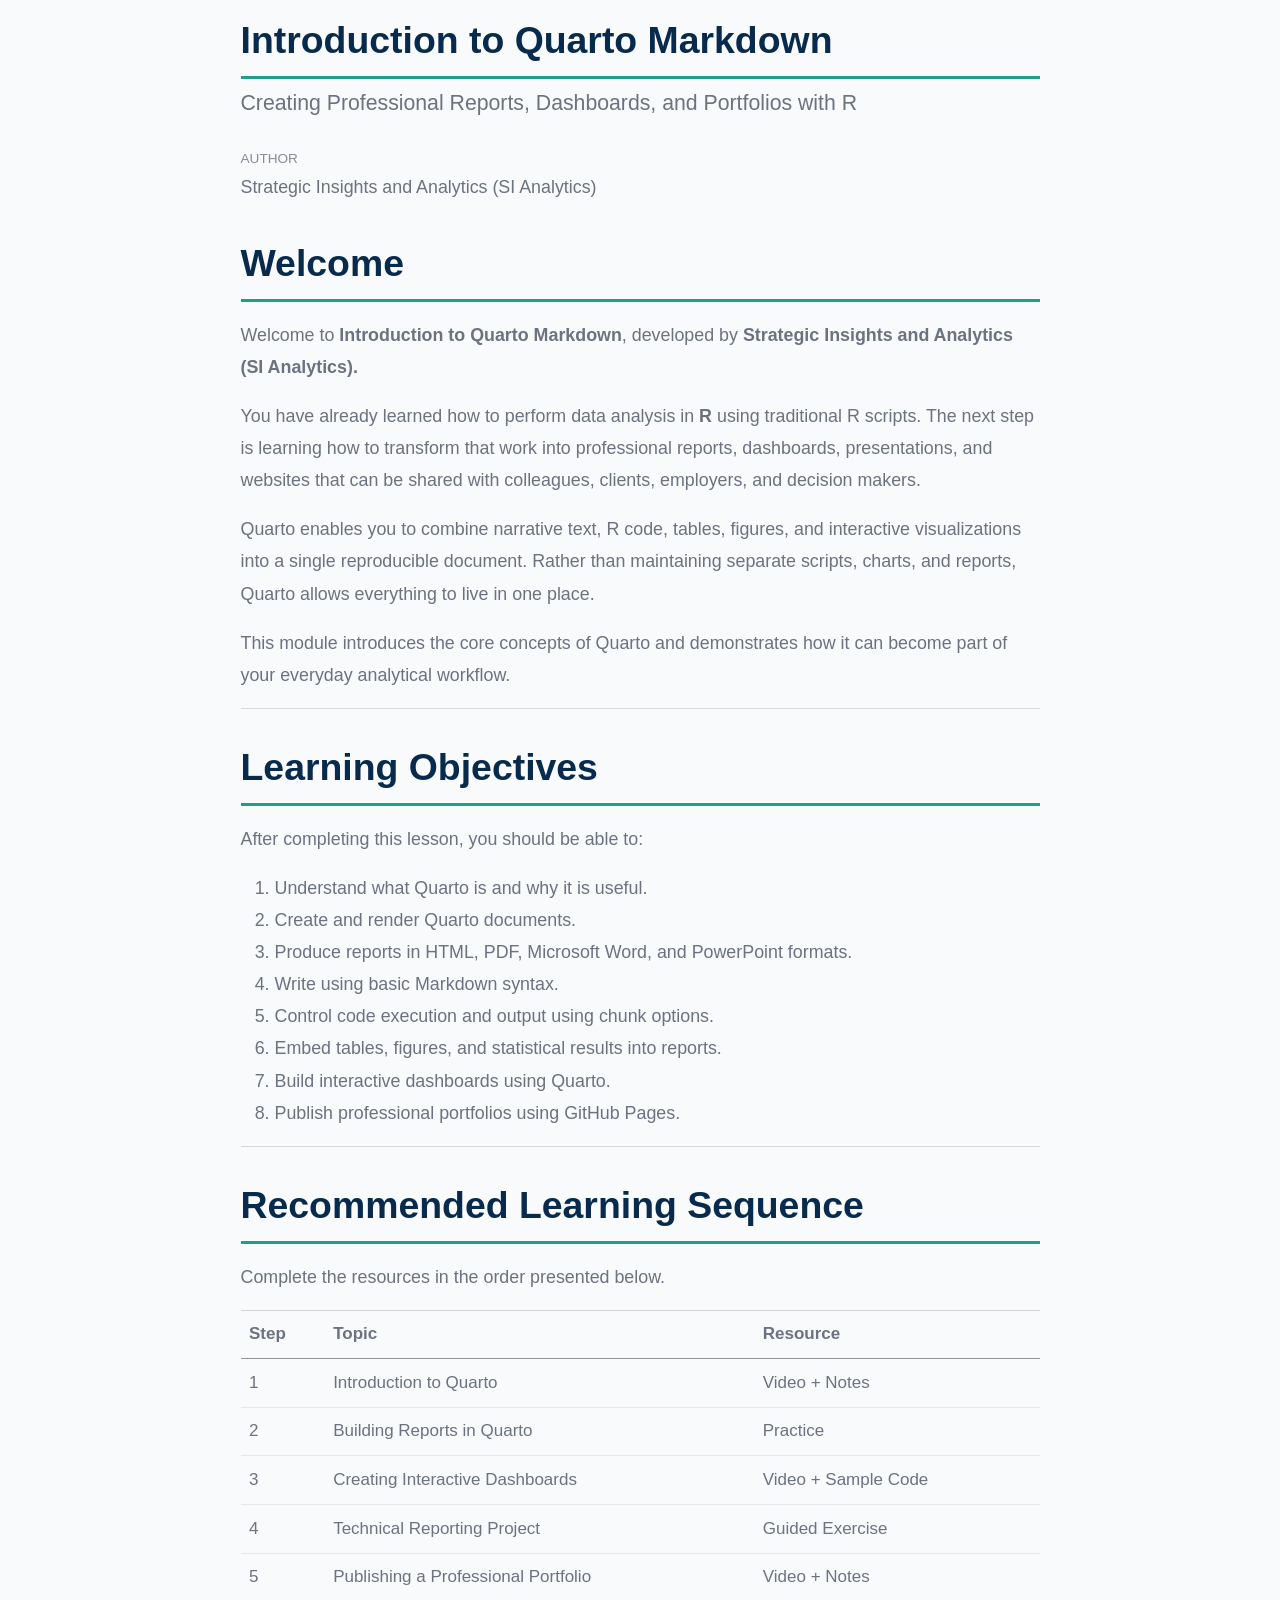
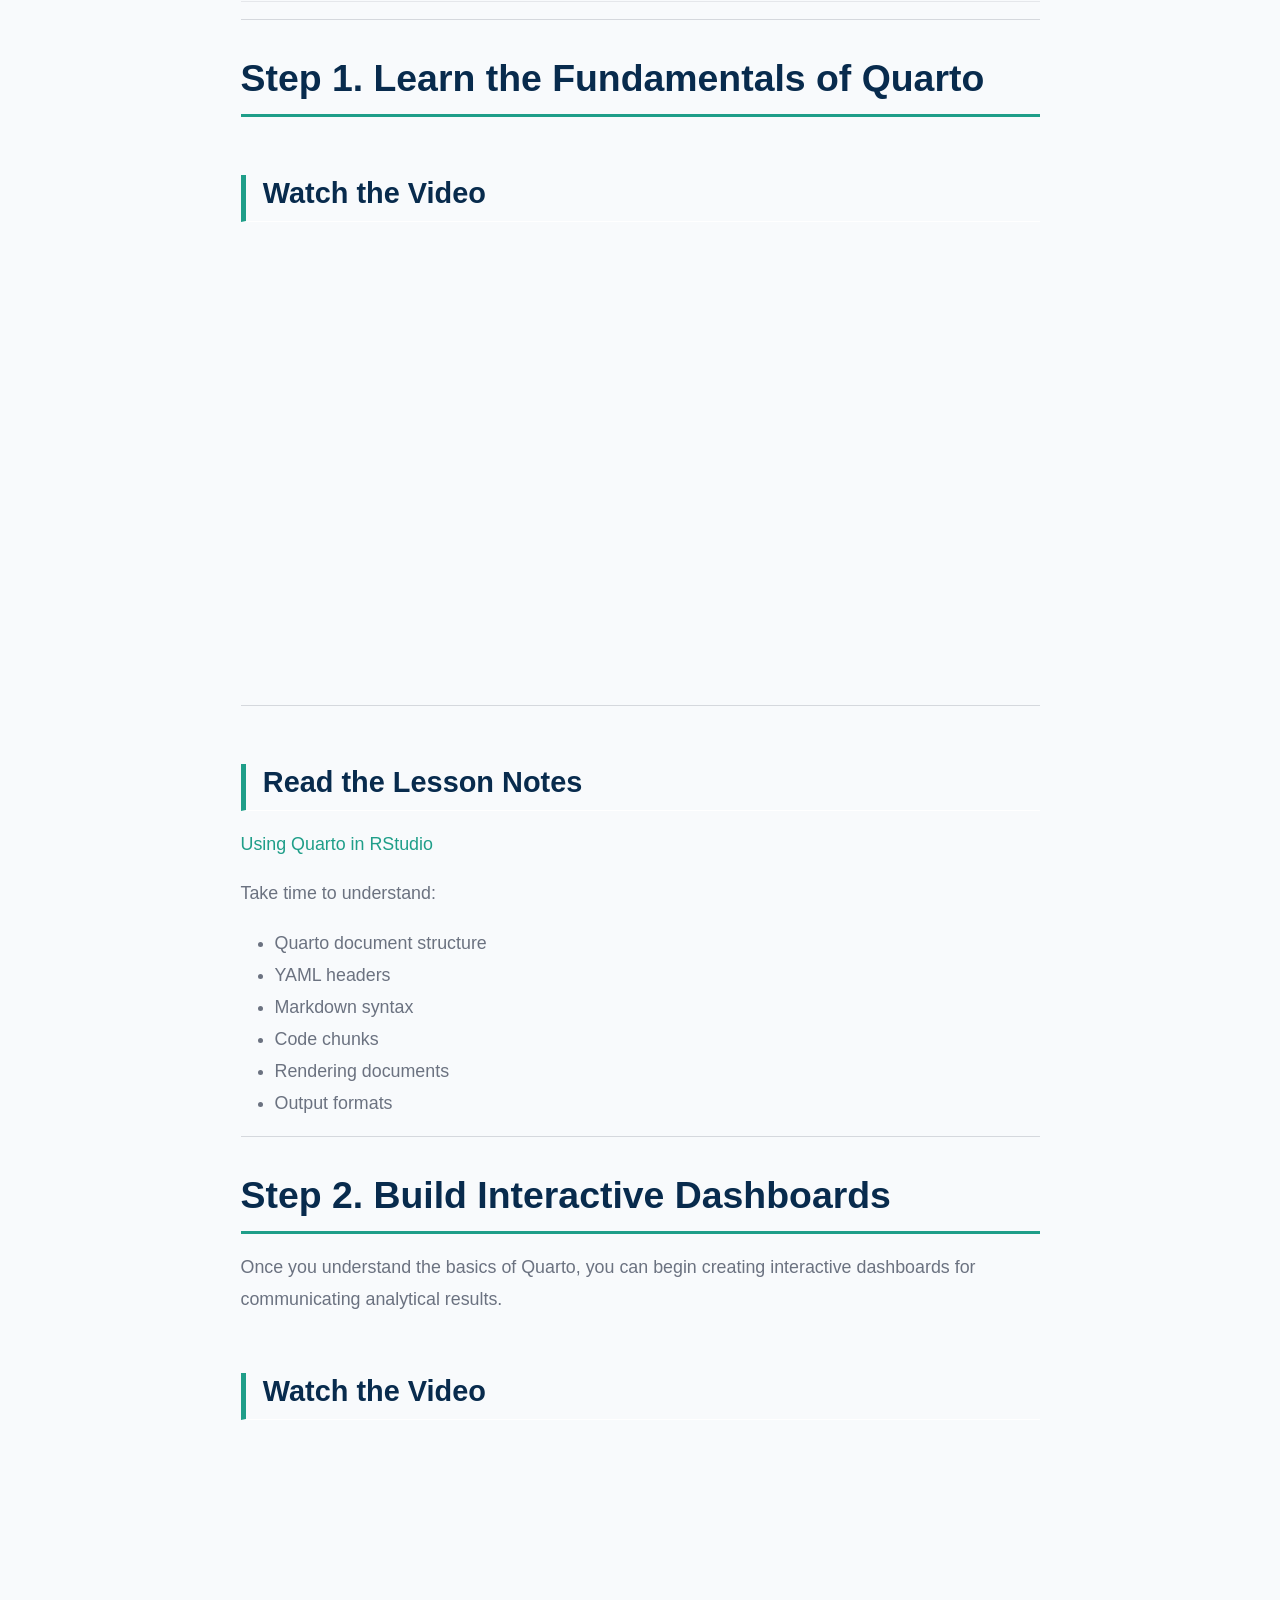
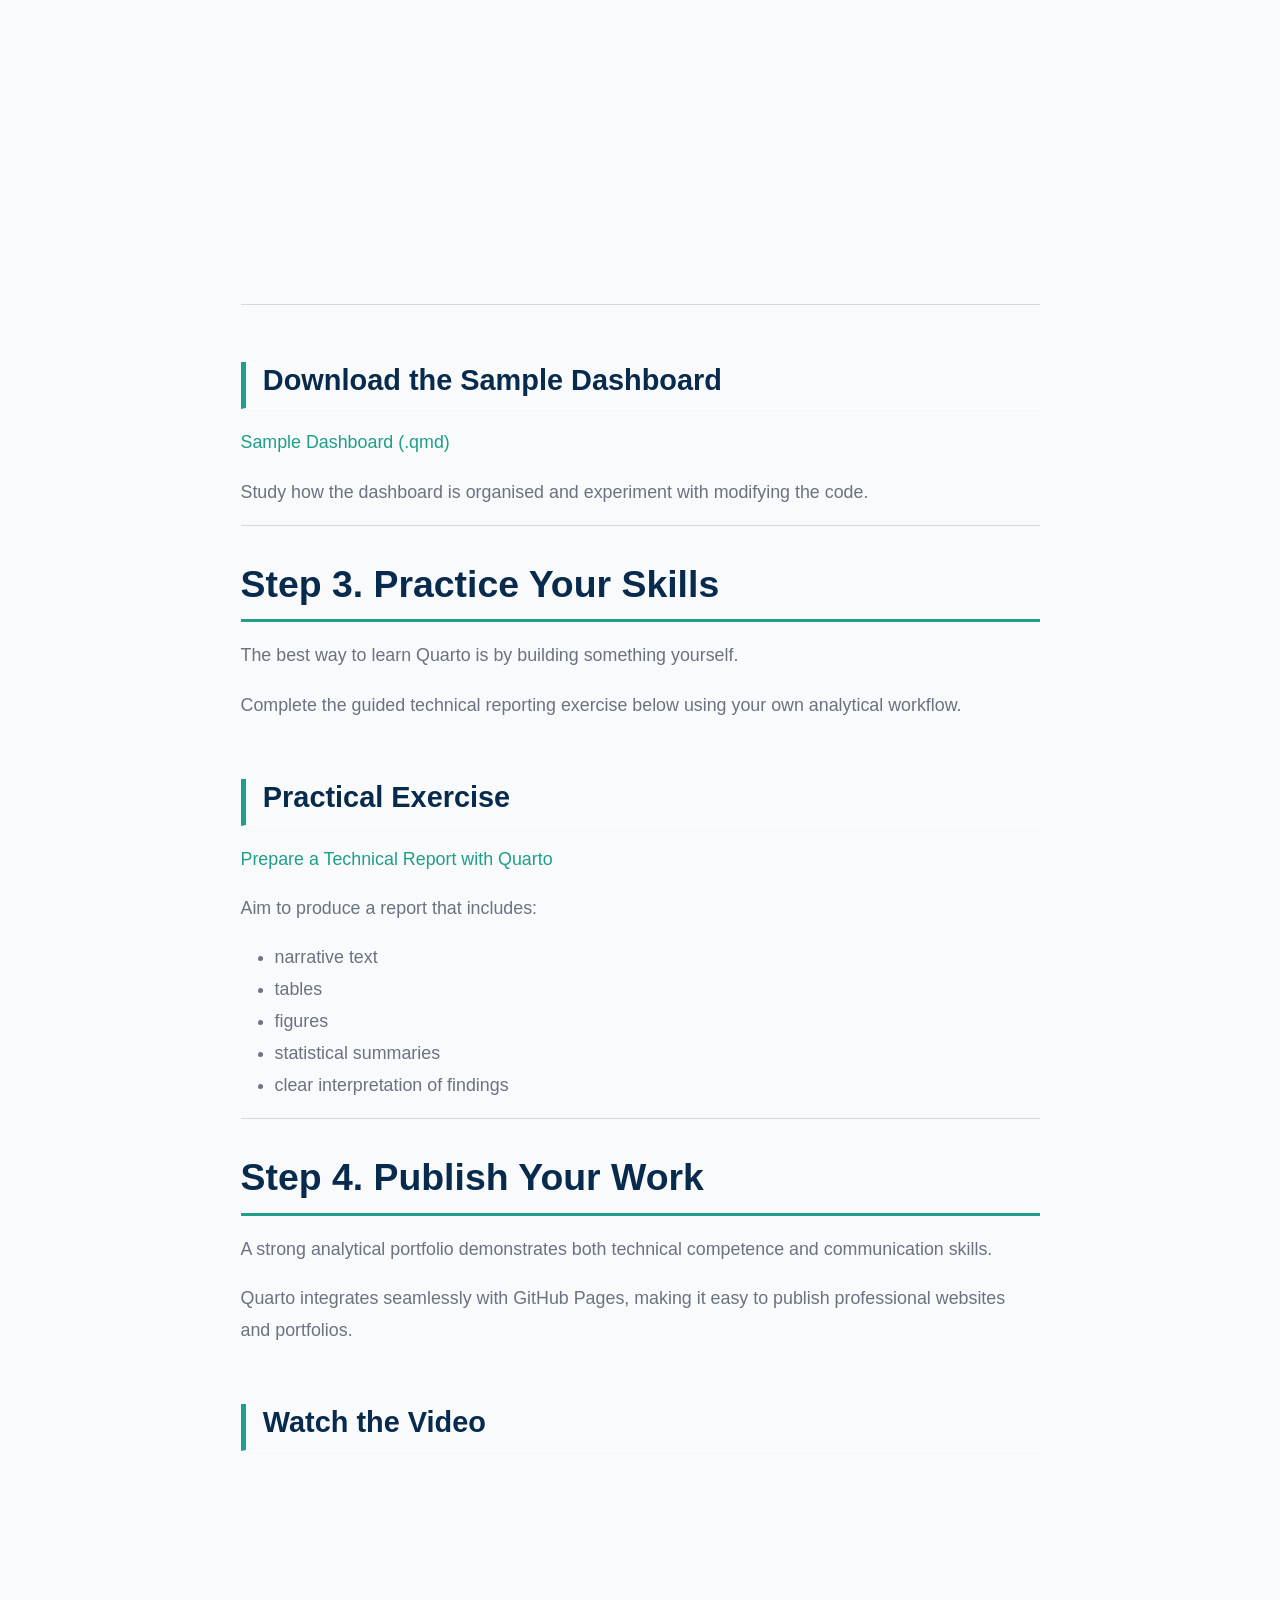
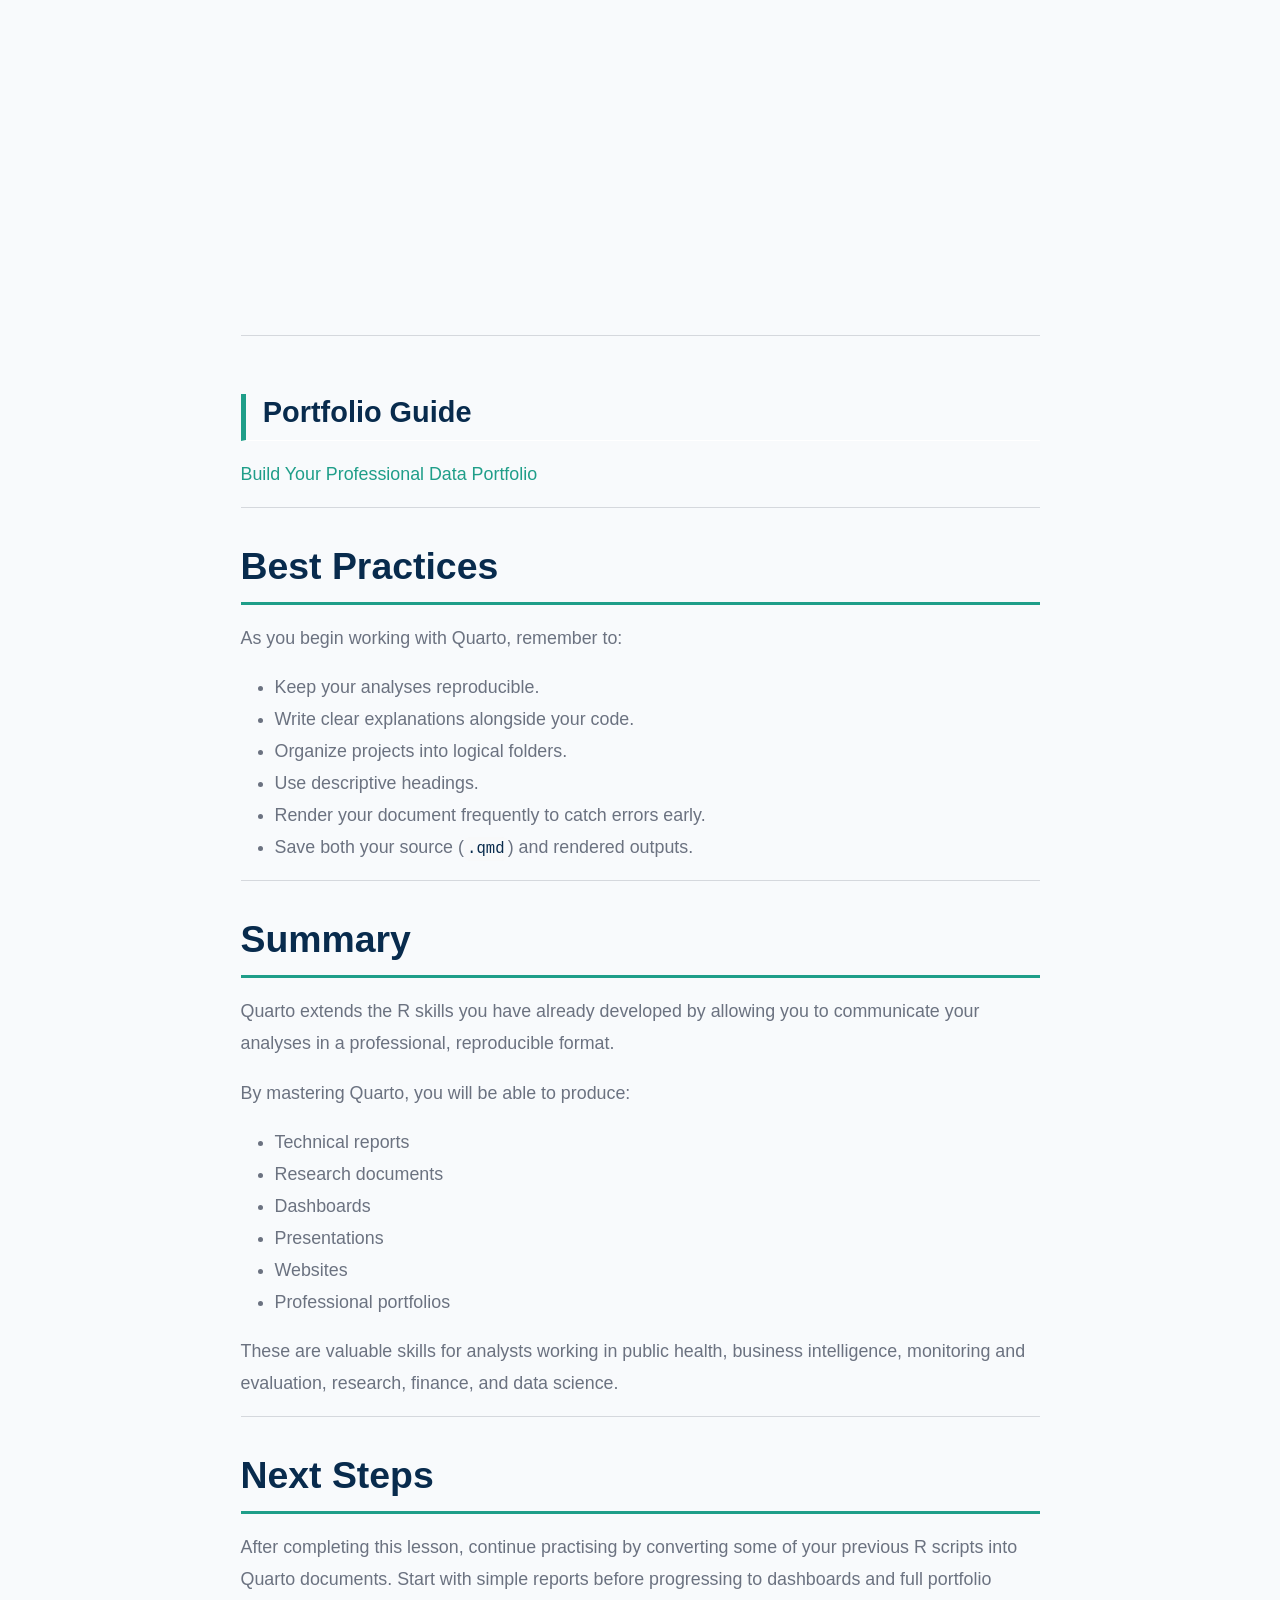
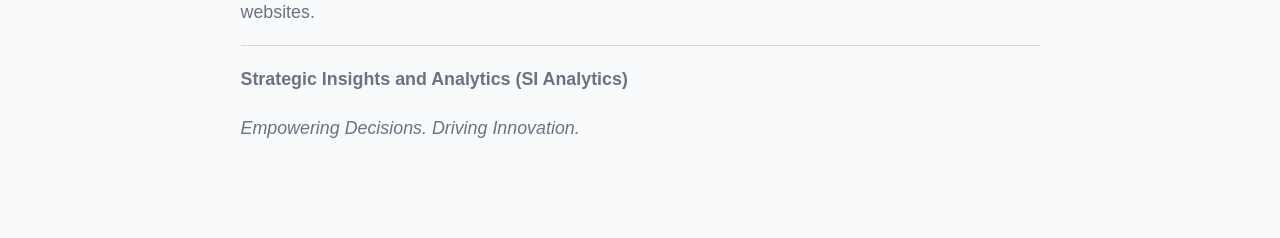
<file: introduction_quarto.html>
<!DOCTYPE html>
<html xmlns="http://www.w3.org/1999/xhtml" lang="en" xml:lang="en"><head>

<meta charset="utf-8">
<meta name="generator" content="quarto-1.6.40">

<meta name="viewport" content="width=device-width, initial-scale=1.0, user-scalable=yes">

<meta name="author" content="Strategic Insights and Analytics (SI Analytics)">

<title>Introduction to Quarto Markdown</title>
<style>
code{white-space: pre-wrap;}
span.smallcaps{font-variant: small-caps;}
div.columns{display: flex; gap: min(4vw, 1.5em);}
div.column{flex: auto; overflow-x: auto;}
div.hanging-indent{margin-left: 1.5em; text-indent: -1.5em;}
ul.task-list{list-style: none;}
ul.task-list li input[type="checkbox"] {
  width: 0.8em;
  margin: 0 0.8em 0.2em -1em; /* quarto-specific, see https://github.com/quarto-dev/quarto-cli/issues/4556 */ 
  vertical-align: middle;
}
</style>


<script src="introduction_quarto_files/libs/clipboard/clipboard.min.js"></script>
<script src="introduction_quarto_files/libs/quarto-html/quarto.js"></script>
<script src="introduction_quarto_files/libs/quarto-html/popper.min.js"></script>
<script src="introduction_quarto_files/libs/quarto-html/tippy.umd.min.js"></script>
<script src="introduction_quarto_files/libs/quarto-html/anchor.min.js"></script>
<link href="introduction_quarto_files/libs/quarto-html/tippy.css" rel="stylesheet">
<link href="introduction_quarto_files/libs/quarto-html/quarto-syntax-highlighting-549806ee2085284f45b00abea8c6df48.css" rel="stylesheet" id="quarto-text-highlighting-styles">
<script src="introduction_quarto_files/libs/bootstrap/bootstrap.min.js"></script>
<link href="introduction_quarto_files/libs/bootstrap/bootstrap-icons.css" rel="stylesheet">
<link href="introduction_quarto_files/libs/bootstrap/bootstrap-8a79a254b8e706d3c925cde0a310d4f0.min.css" rel="stylesheet" append-hash="true" id="quarto-bootstrap" data-mode="light">


<link rel="stylesheet" href="si-analytics.css">
</head>

<body class="fullcontent">

<div id="quarto-content" class="page-columns page-rows-contents page-layout-article">

<main class="content" id="quarto-document-content">

<header id="title-block-header" class="quarto-title-block default">
<div class="quarto-title">
<h1 class="title">Introduction to Quarto Markdown</h1>
<p class="subtitle lead">Creating Professional Reports, Dashboards, and Portfolios with R</p>
</div>



<div class="quarto-title-meta">

    <div>
    <div class="quarto-title-meta-heading">Author</div>
    <div class="quarto-title-meta-contents">
             <p>Strategic Insights and Analytics (SI Analytics) </p>
          </div>
  </div>
    
  
    
  </div>
  


</header>


<section id="welcome" class="level1">
<h1>Welcome</h1>
<p>Welcome to <strong>Introduction to Quarto Markdown</strong>, developed by <strong>Strategic Insights and Analytics (SI Analytics).</strong></p>
<p>You have already learned how to perform data analysis in <strong>R</strong> using traditional R scripts. The next step is learning how to transform that work into professional reports, dashboards, presentations, and websites that can be shared with colleagues, clients, employers, and decision makers.</p>
<p>Quarto enables you to combine narrative text, R code, tables, figures, and interactive visualizations into a single reproducible document. Rather than maintaining separate scripts, charts, and reports, Quarto allows everything to live in one place.</p>
<p>This module introduces the core concepts of Quarto and demonstrates how it can become part of your everyday analytical workflow.</p>
<hr>
</section>
<section id="learning-objectives" class="level1">
<h1>Learning Objectives</h1>
<p>After completing this lesson, you should be able to:</p>
<ol type="1">
<li>Understand what Quarto is and why it is useful.</li>
<li>Create and render Quarto documents.</li>
<li>Produce reports in HTML, PDF, Microsoft Word, and PowerPoint formats.</li>
<li>Write using basic Markdown syntax.</li>
<li>Control code execution and output using chunk options.</li>
<li>Embed tables, figures, and statistical results into reports.</li>
<li>Build interactive dashboards using Quarto.</li>
<li>Publish professional portfolios using GitHub Pages.</li>
</ol>
<hr>
</section>
<section id="recommended-learning-sequence" class="level1">
<h1>Recommended Learning Sequence</h1>
<p>Complete the resources in the order presented below.</p>
<table class="caption-top table">
<thead>
<tr class="header">
<th style="text-align: left;">Step</th>
<th style="text-align: left;">Topic</th>
<th style="text-align: left;">Resource</th>
</tr>
</thead>
<tbody>
<tr class="odd">
<td style="text-align: left;">1</td>
<td style="text-align: left;">Introduction to Quarto</td>
<td style="text-align: left;">Video + Notes</td>
</tr>
<tr class="even">
<td style="text-align: left;">2</td>
<td style="text-align: left;">Building Reports in Quarto</td>
<td style="text-align: left;">Practice</td>
</tr>
<tr class="odd">
<td style="text-align: left;">3</td>
<td style="text-align: left;">Creating Interactive Dashboards</td>
<td style="text-align: left;">Video + Sample Code</td>
</tr>
<tr class="even">
<td style="text-align: left;">4</td>
<td style="text-align: left;">Technical Reporting Project</td>
<td style="text-align: left;">Guided Exercise</td>
</tr>
<tr class="odd">
<td style="text-align: left;">5</td>
<td style="text-align: left;">Publishing a Professional Portfolio</td>
<td style="text-align: left;">Video + Notes</td>
</tr>
</tbody>
</table>
<hr>
</section>
<section id="step-1.-learn-the-fundamentals-of-quarto" class="level1">
<h1>Step 1. Learn the Fundamentals of Quarto</h1>
<section id="watch-the-video" class="level2">
<h2 class="anchored" data-anchor-id="watch-the-video">Watch the Video</h2>
<div class="quarto-video ratio ratio-16x9"><iframe data-external="1" src="https://www.youtube.com/embed/etLg26e_DHA" title="" frameborder="0" allow="accelerometer; autoplay; clipboard-write; encrypted-media; gyroscope; picture-in-picture" allowfullscreen=""></iframe></div>
<hr>
</section>
<section id="read-the-lesson-notes" class="level2">
<h2 class="anchored" data-anchor-id="read-the-lesson-notes">Read the Lesson Notes</h2>
<p><a href="https://sianalyticslab.github.io/joins/FDAR_EN_Using_Quarto_in_RStudio">Using Quarto in RStudio</a></p>
<p>Take time to understand:</p>
<ul>
<li>Quarto document structure</li>
<li>YAML headers</li>
<li>Markdown syntax</li>
<li>Code chunks</li>
<li>Rendering documents</li>
<li>Output formats</li>
</ul>
<hr>
</section>
</section>
<section id="step-2.-build-interactive-dashboards" class="level1">
<h1>Step 2. Build Interactive Dashboards</h1>
<p>Once you understand the basics of Quarto, you can begin creating interactive dashboards for communicating analytical results.</p>
<section id="watch-the-video-1" class="level2">
<h2 class="anchored" data-anchor-id="watch-the-video-1">Watch the Video</h2>
<div class="quarto-video ratio ratio-16x9"><iframe data-external="1" src="https://www.youtube.com/embed/XS7o1S5ZP7o" title="" frameborder="0" allow="accelerometer; autoplay; clipboard-write; encrypted-media; gyroscope; picture-in-picture" allowfullscreen=""></iframe></div>
<hr>
</section>
<section id="download-the-sample-dashboard" class="level2">
<h2 class="anchored" data-anchor-id="download-the-sample-dashboard">Download the Sample Dashboard</h2>
<p><a href="https://raw.githubusercontent.com/SIAnalyticsLab/dash_life/refs/heads/main/gapminder_r_dashboard.qmd">Sample Dashboard (.qmd)</a></p>
<p>Study how the dashboard is organised and experiment with modifying the code.</p>
<hr>
</section>
</section>
<section id="step-3.-practice-your-skills" class="level1">
<h1>Step 3. Practice Your Skills</h1>
<p>The best way to learn Quarto is by building something yourself.</p>
<p>Complete the guided technical reporting exercise below using your own analytical workflow.</p>
<section id="practical-exercise" class="level2">
<h2 class="anchored" data-anchor-id="practical-exercise">Practical Exercise</h2>
<p><a href="https://sianalyticslab.github.io/rdav_final_project/r_quarto_statistics_dashboard_final_project">Prepare a Technical Report with Quarto</a></p>
<p>Aim to produce a report that includes:</p>
<ul>
<li>narrative text</li>
<li>tables</li>
<li>figures</li>
<li>statistical summaries</li>
<li>clear interpretation of findings</li>
</ul>
<hr>
</section>
</section>
<section id="step-4.-publish-your-work" class="level1">
<h1>Step 4. Publish Your Work</h1>
<p>A strong analytical portfolio demonstrates both technical competence and communication skills.</p>
<p>Quarto integrates seamlessly with GitHub Pages, making it easy to publish professional websites and portfolios.</p>
<section id="watch-the-video-2" class="level2">
<h2 class="anchored" data-anchor-id="watch-the-video-2">Watch the Video</h2>
<div class="quarto-video ratio ratio-16x9"><iframe data-external="1" src="https://www.youtube.com/embed/lZwGDX9JFQk" title="" frameborder="0" allow="accelerometer; autoplay; clipboard-write; encrypted-media; gyroscope; picture-in-picture" allowfullscreen=""></iframe></div>
<hr>
</section>
<section id="portfolio-guide" class="level2">
<h2 class="anchored" data-anchor-id="portfolio-guide">Portfolio Guide</h2>
<p><a href="https://sianalyticslab.github.io/30daychallengeguide/">Build Your Professional Data Portfolio</a></p>
<hr>
</section>
</section>
<section id="best-practices" class="level1">
<h1>Best Practices</h1>
<p>As you begin working with Quarto, remember to:</p>
<ul>
<li>Keep your analyses reproducible.</li>
<li>Write clear explanations alongside your code.</li>
<li>Organize projects into logical folders.</li>
<li>Use descriptive headings.</li>
<li>Render your document frequently to catch errors early.</li>
<li>Save both your source (<code>.qmd</code>) and rendered outputs.</li>
</ul>
<hr>
</section>
<section id="summary" class="level1">
<h1>Summary</h1>
<p>Quarto extends the R skills you have already developed by allowing you to communicate your analyses in a professional, reproducible format.</p>
<p>By mastering Quarto, you will be able to produce:</p>
<ul>
<li>Technical reports</li>
<li>Research documents</li>
<li>Dashboards</li>
<li>Presentations</li>
<li>Websites</li>
<li>Professional portfolios</li>
</ul>
<p>These are valuable skills for analysts working in public health, business intelligence, monitoring and evaluation, research, finance, and data science.</p>
<hr>
</section>
<section id="next-steps" class="level1">
<h1>Next Steps</h1>
<p>After completing this lesson, continue practising by converting some of your previous R scripts into Quarto documents. Start with simple reports before progressing to dashboards and full portfolio websites.</p>
<hr>
<p><strong>Strategic Insights and Analytics (SI Analytics)</strong></p>
<p><em>Empowering Decisions. Driving Innovation.</em></p>
</section>

</main>
<!-- /main column -->
<script id="quarto-html-after-body" type="application/javascript">
window.document.addEventListener("DOMContentLoaded", function (event) {
  const toggleBodyColorMode = (bsSheetEl) => {
    const mode = bsSheetEl.getAttribute("data-mode");
    const bodyEl = window.document.querySelector("body");
    if (mode === "dark") {
      bodyEl.classList.add("quarto-dark");
      bodyEl.classList.remove("quarto-light");
    } else {
      bodyEl.classList.add("quarto-light");
      bodyEl.classList.remove("quarto-dark");
    }
  }
  const toggleBodyColorPrimary = () => {
    const bsSheetEl = window.document.querySelector("link#quarto-bootstrap");
    if (bsSheetEl) {
      toggleBodyColorMode(bsSheetEl);
    }
  }
  toggleBodyColorPrimary();  
  const icon = "";
  const anchorJS = new window.AnchorJS();
  anchorJS.options = {
    placement: 'right',
    icon: icon
  };
  anchorJS.add('.anchored');
  const isCodeAnnotation = (el) => {
    for (const clz of el.classList) {
      if (clz.startsWith('code-annotation-')) {                     
        return true;
      }
    }
    return false;
  }
  const onCopySuccess = function(e) {
    // button target
    const button = e.trigger;
    // don't keep focus
    button.blur();
    // flash "checked"
    button.classList.add('code-copy-button-checked');
    var currentTitle = button.getAttribute("title");
    button.setAttribute("title", "Copied!");
    let tooltip;
    if (window.bootstrap) {
      button.setAttribute("data-bs-toggle", "tooltip");
      button.setAttribute("data-bs-placement", "left");
      button.setAttribute("data-bs-title", "Copied!");
      tooltip = new bootstrap.Tooltip(button, 
        { trigger: "manual", 
          customClass: "code-copy-button-tooltip",
          offset: [0, -8]});
      tooltip.show();    
    }
    setTimeout(function() {
      if (tooltip) {
        tooltip.hide();
        button.removeAttribute("data-bs-title");
        button.removeAttribute("data-bs-toggle");
        button.removeAttribute("data-bs-placement");
      }
      button.setAttribute("title", currentTitle);
      button.classList.remove('code-copy-button-checked');
    }, 1000);
    // clear code selection
    e.clearSelection();
  }
  const getTextToCopy = function(trigger) {
      const codeEl = trigger.previousElementSibling.cloneNode(true);
      for (const childEl of codeEl.children) {
        if (isCodeAnnotation(childEl)) {
          childEl.remove();
        }
      }
      return codeEl.innerText;
  }
  const clipboard = new window.ClipboardJS('.code-copy-button:not([data-in-quarto-modal])', {
    text: getTextToCopy
  });
  clipboard.on('success', onCopySuccess);
  if (window.document.getElementById('quarto-embedded-source-code-modal')) {
    const clipboardModal = new window.ClipboardJS('.code-copy-button[data-in-quarto-modal]', {
      text: getTextToCopy,
      container: window.document.getElementById('quarto-embedded-source-code-modal')
    });
    clipboardModal.on('success', onCopySuccess);
  }
    var localhostRegex = new RegExp(/^(?:http|https):\/\/localhost\:?[0-9]*\//);
    var mailtoRegex = new RegExp(/^mailto:/);
      var filterRegex = new RegExp('/' + window.location.host + '/');
    var isInternal = (href) => {
        return filterRegex.test(href) || localhostRegex.test(href) || mailtoRegex.test(href);
    }
    // Inspect non-navigation links and adorn them if external
 	var links = window.document.querySelectorAll('a[href]:not(.nav-link):not(.navbar-brand):not(.toc-action):not(.sidebar-link):not(.sidebar-item-toggle):not(.pagination-link):not(.no-external):not([aria-hidden]):not(.dropdown-item):not(.quarto-navigation-tool):not(.about-link)');
    for (var i=0; i<links.length; i++) {
      const link = links[i];
      if (!isInternal(link.href)) {
        // undo the damage that might have been done by quarto-nav.js in the case of
        // links that we want to consider external
        if (link.dataset.originalHref !== undefined) {
          link.href = link.dataset.originalHref;
        }
      }
    }
  function tippyHover(el, contentFn, onTriggerFn, onUntriggerFn) {
    const config = {
      allowHTML: true,
      maxWidth: 500,
      delay: 100,
      arrow: false,
      appendTo: function(el) {
          return el.parentElement;
      },
      interactive: true,
      interactiveBorder: 10,
      theme: 'quarto',
      placement: 'bottom-start',
    };
    if (contentFn) {
      config.content = contentFn;
    }
    if (onTriggerFn) {
      config.onTrigger = onTriggerFn;
    }
    if (onUntriggerFn) {
      config.onUntrigger = onUntriggerFn;
    }
    window.tippy(el, config); 
  }
  const noterefs = window.document.querySelectorAll('a[role="doc-noteref"]');
  for (var i=0; i<noterefs.length; i++) {
    const ref = noterefs[i];
    tippyHover(ref, function() {
      // use id or data attribute instead here
      let href = ref.getAttribute('data-footnote-href') || ref.getAttribute('href');
      try { href = new URL(href).hash; } catch {}
      const id = href.replace(/^#\/?/, "");
      const note = window.document.getElementById(id);
      if (note) {
        return note.innerHTML;
      } else {
        return "";
      }
    });
  }
  const xrefs = window.document.querySelectorAll('a.quarto-xref');
  const processXRef = (id, note) => {
    // Strip column container classes
    const stripColumnClz = (el) => {
      el.classList.remove("page-full", "page-columns");
      if (el.children) {
        for (const child of el.children) {
          stripColumnClz(child);
        }
      }
    }
    stripColumnClz(note)
    if (id === null || id.startsWith('sec-')) {
      // Special case sections, only their first couple elements
      const container = document.createElement("div");
      if (note.children && note.children.length > 2) {
        container.appendChild(note.children[0].cloneNode(true));
        for (let i = 1; i < note.children.length; i++) {
          const child = note.children[i];
          if (child.tagName === "P" && child.innerText === "") {
            continue;
          } else {
            container.appendChild(child.cloneNode(true));
            break;
          }
        }
        if (window.Quarto?.typesetMath) {
          window.Quarto.typesetMath(container);
        }
        return container.innerHTML
      } else {
        if (window.Quarto?.typesetMath) {
          window.Quarto.typesetMath(note);
        }
        return note.innerHTML;
      }
    } else {
      // Remove any anchor links if they are present
      const anchorLink = note.querySelector('a.anchorjs-link');
      if (anchorLink) {
        anchorLink.remove();
      }
      if (window.Quarto?.typesetMath) {
        window.Quarto.typesetMath(note);
      }
      if (note.classList.contains("callout")) {
        return note.outerHTML;
      } else {
        return note.innerHTML;
      }
    }
  }
  for (var i=0; i<xrefs.length; i++) {
    const xref = xrefs[i];
    tippyHover(xref, undefined, function(instance) {
      instance.disable();
      let url = xref.getAttribute('href');
      let hash = undefined; 
      if (url.startsWith('#')) {
        hash = url;
      } else {
        try { hash = new URL(url).hash; } catch {}
      }
      if (hash) {
        const id = hash.replace(/^#\/?/, "");
        const note = window.document.getElementById(id);
        if (note !== null) {
          try {
            const html = processXRef(id, note.cloneNode(true));
            instance.setContent(html);
          } finally {
            instance.enable();
            instance.show();
          }
        } else {
          // See if we can fetch this
          fetch(url.split('#')[0])
          .then(res => res.text())
          .then(html => {
            const parser = new DOMParser();
            const htmlDoc = parser.parseFromString(html, "text/html");
            const note = htmlDoc.getElementById(id);
            if (note !== null) {
              const html = processXRef(id, note);
              instance.setContent(html);
            } 
          }).finally(() => {
            instance.enable();
            instance.show();
          });
        }
      } else {
        // See if we can fetch a full url (with no hash to target)
        // This is a special case and we should probably do some content thinning / targeting
        fetch(url)
        .then(res => res.text())
        .then(html => {
          const parser = new DOMParser();
          const htmlDoc = parser.parseFromString(html, "text/html");
          const note = htmlDoc.querySelector('main.content');
          if (note !== null) {
            // This should only happen for chapter cross references
            // (since there is no id in the URL)
            // remove the first header
            if (note.children.length > 0 && note.children[0].tagName === "HEADER") {
              note.children[0].remove();
            }
            const html = processXRef(null, note);
            instance.setContent(html);
          } 
        }).finally(() => {
          instance.enable();
          instance.show();
        });
      }
    }, function(instance) {
    });
  }
      let selectedAnnoteEl;
      const selectorForAnnotation = ( cell, annotation) => {
        let cellAttr = 'data-code-cell="' + cell + '"';
        let lineAttr = 'data-code-annotation="' +  annotation + '"';
        const selector = 'span[' + cellAttr + '][' + lineAttr + ']';
        return selector;
      }
      const selectCodeLines = (annoteEl) => {
        const doc = window.document;
        const targetCell = annoteEl.getAttribute("data-target-cell");
        const targetAnnotation = annoteEl.getAttribute("data-target-annotation");
        const annoteSpan = window.document.querySelector(selectorForAnnotation(targetCell, targetAnnotation));
        const lines = annoteSpan.getAttribute("data-code-lines").split(",");
        const lineIds = lines.map((line) => {
          return targetCell + "-" + line;
        })
        let top = null;
        let height = null;
        let parent = null;
        if (lineIds.length > 0) {
            //compute the position of the single el (top and bottom and make a div)
            const el = window.document.getElementById(lineIds[0]);
            top = el.offsetTop;
            height = el.offsetHeight;
            parent = el.parentElement.parentElement;
          if (lineIds.length > 1) {
            const lastEl = window.document.getElementById(lineIds[lineIds.length - 1]);
            const bottom = lastEl.offsetTop + lastEl.offsetHeight;
            height = bottom - top;
          }
          if (top !== null && height !== null && parent !== null) {
            // cook up a div (if necessary) and position it 
            let div = window.document.getElementById("code-annotation-line-highlight");
            if (div === null) {
              div = window.document.createElement("div");
              div.setAttribute("id", "code-annotation-line-highlight");
              div.style.position = 'absolute';
              parent.appendChild(div);
            }
            div.style.top = top - 2 + "px";
            div.style.height = height + 4 + "px";
            div.style.left = 0;
            let gutterDiv = window.document.getElementById("code-annotation-line-highlight-gutter");
            if (gutterDiv === null) {
              gutterDiv = window.document.createElement("div");
              gutterDiv.setAttribute("id", "code-annotation-line-highlight-gutter");
              gutterDiv.style.position = 'absolute';
              const codeCell = window.document.getElementById(targetCell);
              const gutter = codeCell.querySelector('.code-annotation-gutter');
              gutter.appendChild(gutterDiv);
            }
            gutterDiv.style.top = top - 2 + "px";
            gutterDiv.style.height = height + 4 + "px";
          }
          selectedAnnoteEl = annoteEl;
        }
      };
      const unselectCodeLines = () => {
        const elementsIds = ["code-annotation-line-highlight", "code-annotation-line-highlight-gutter"];
        elementsIds.forEach((elId) => {
          const div = window.document.getElementById(elId);
          if (div) {
            div.remove();
          }
        });
        selectedAnnoteEl = undefined;
      };
        // Handle positioning of the toggle
    window.addEventListener(
      "resize",
      throttle(() => {
        elRect = undefined;
        if (selectedAnnoteEl) {
          selectCodeLines(selectedAnnoteEl);
        }
      }, 10)
    );
    function throttle(fn, ms) {
    let throttle = false;
    let timer;
      return (...args) => {
        if(!throttle) { // first call gets through
            fn.apply(this, args);
            throttle = true;
        } else { // all the others get throttled
            if(timer) clearTimeout(timer); // cancel #2
            timer = setTimeout(() => {
              fn.apply(this, args);
              timer = throttle = false;
            }, ms);
        }
      };
    }
      // Attach click handler to the DT
      const annoteDls = window.document.querySelectorAll('dt[data-target-cell]');
      for (const annoteDlNode of annoteDls) {
        annoteDlNode.addEventListener('click', (event) => {
          const clickedEl = event.target;
          if (clickedEl !== selectedAnnoteEl) {
            unselectCodeLines();
            const activeEl = window.document.querySelector('dt[data-target-cell].code-annotation-active');
            if (activeEl) {
              activeEl.classList.remove('code-annotation-active');
            }
            selectCodeLines(clickedEl);
            clickedEl.classList.add('code-annotation-active');
          } else {
            // Unselect the line
            unselectCodeLines();
            clickedEl.classList.remove('code-annotation-active');
          }
        });
      }
  const findCites = (el) => {
    const parentEl = el.parentElement;
    if (parentEl) {
      const cites = parentEl.dataset.cites;
      if (cites) {
        return {
          el,
          cites: cites.split(' ')
        };
      } else {
        return findCites(el.parentElement)
      }
    } else {
      return undefined;
    }
  };
  var bibliorefs = window.document.querySelectorAll('a[role="doc-biblioref"]');
  for (var i=0; i<bibliorefs.length; i++) {
    const ref = bibliorefs[i];
    const citeInfo = findCites(ref);
    if (citeInfo) {
      tippyHover(citeInfo.el, function() {
        var popup = window.document.createElement('div');
        citeInfo.cites.forEach(function(cite) {
          var citeDiv = window.document.createElement('div');
          citeDiv.classList.add('hanging-indent');
          citeDiv.classList.add('csl-entry');
          var biblioDiv = window.document.getElementById('ref-' + cite);
          if (biblioDiv) {
            citeDiv.innerHTML = biblioDiv.innerHTML;
          }
          popup.appendChild(citeDiv);
        });
        return popup.innerHTML;
      });
    }
  }
});
</script>
</div> <!-- /content -->




</body></html>
</file>
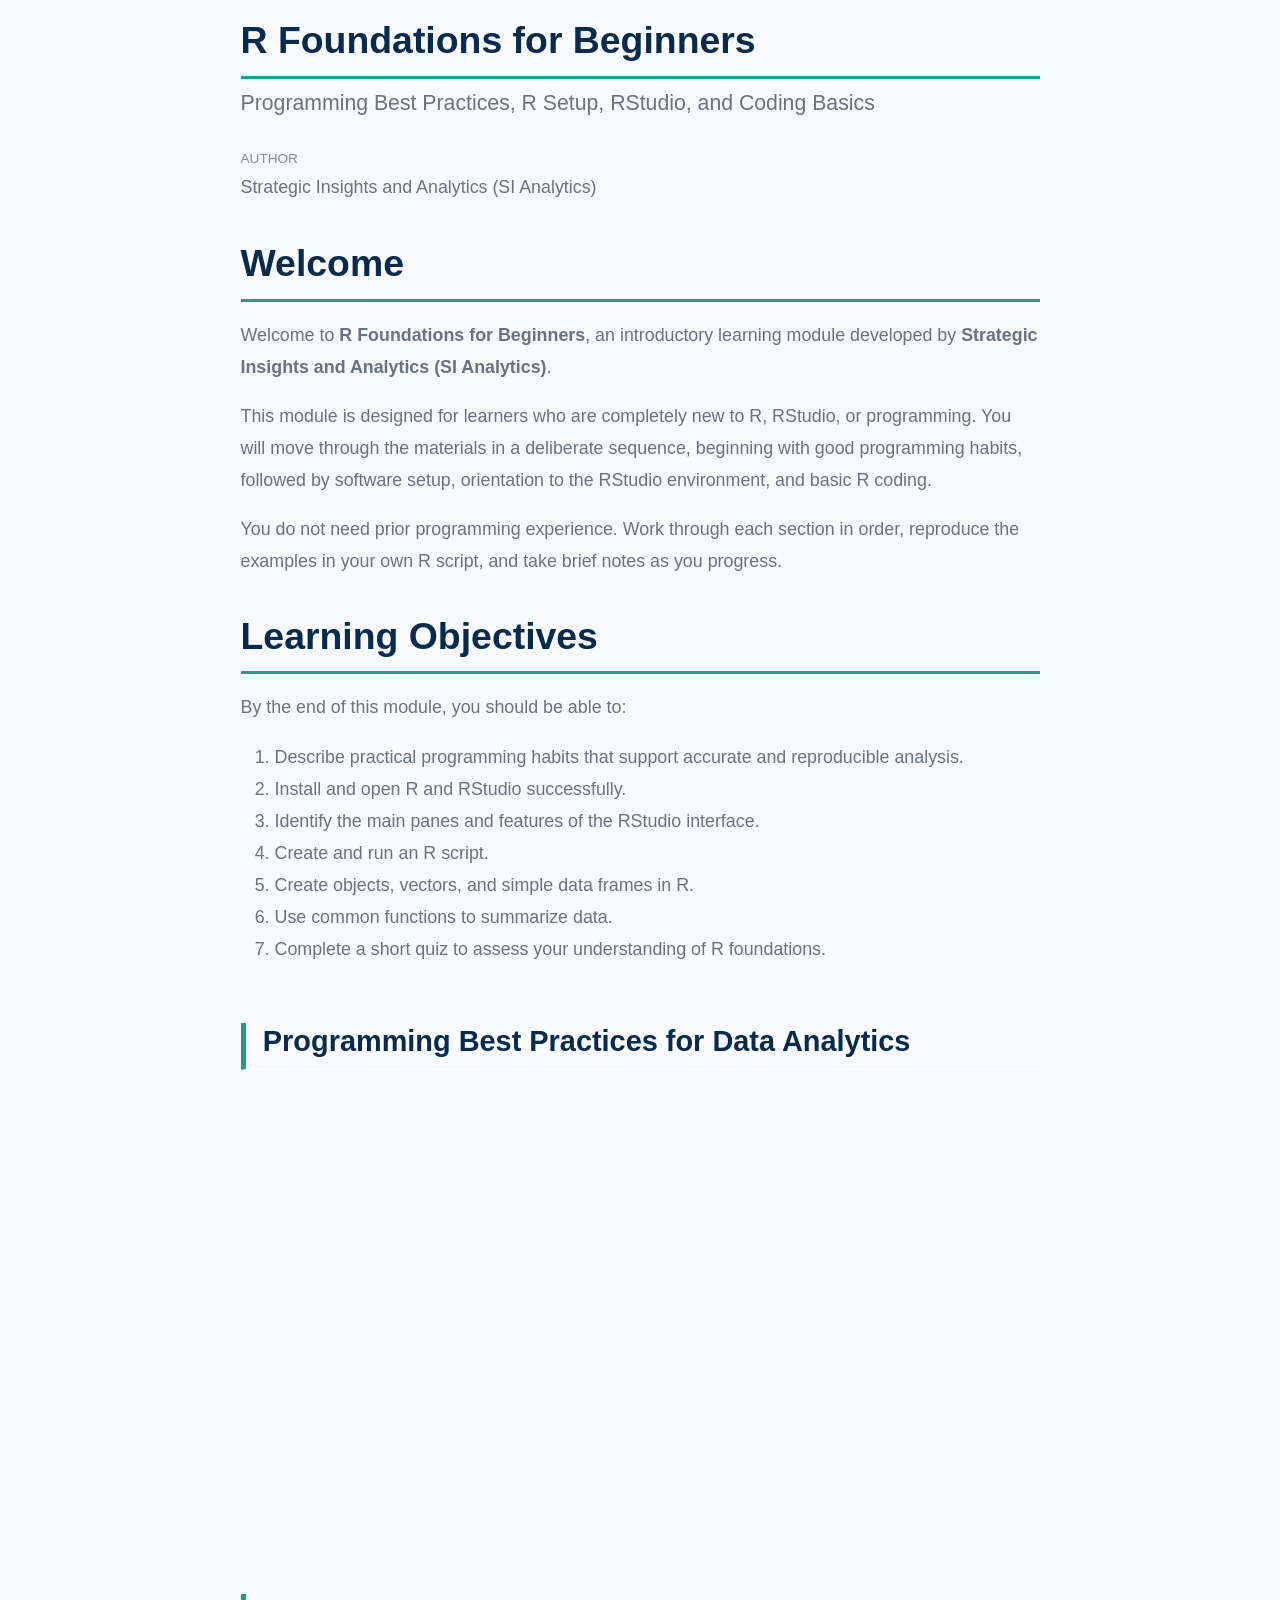
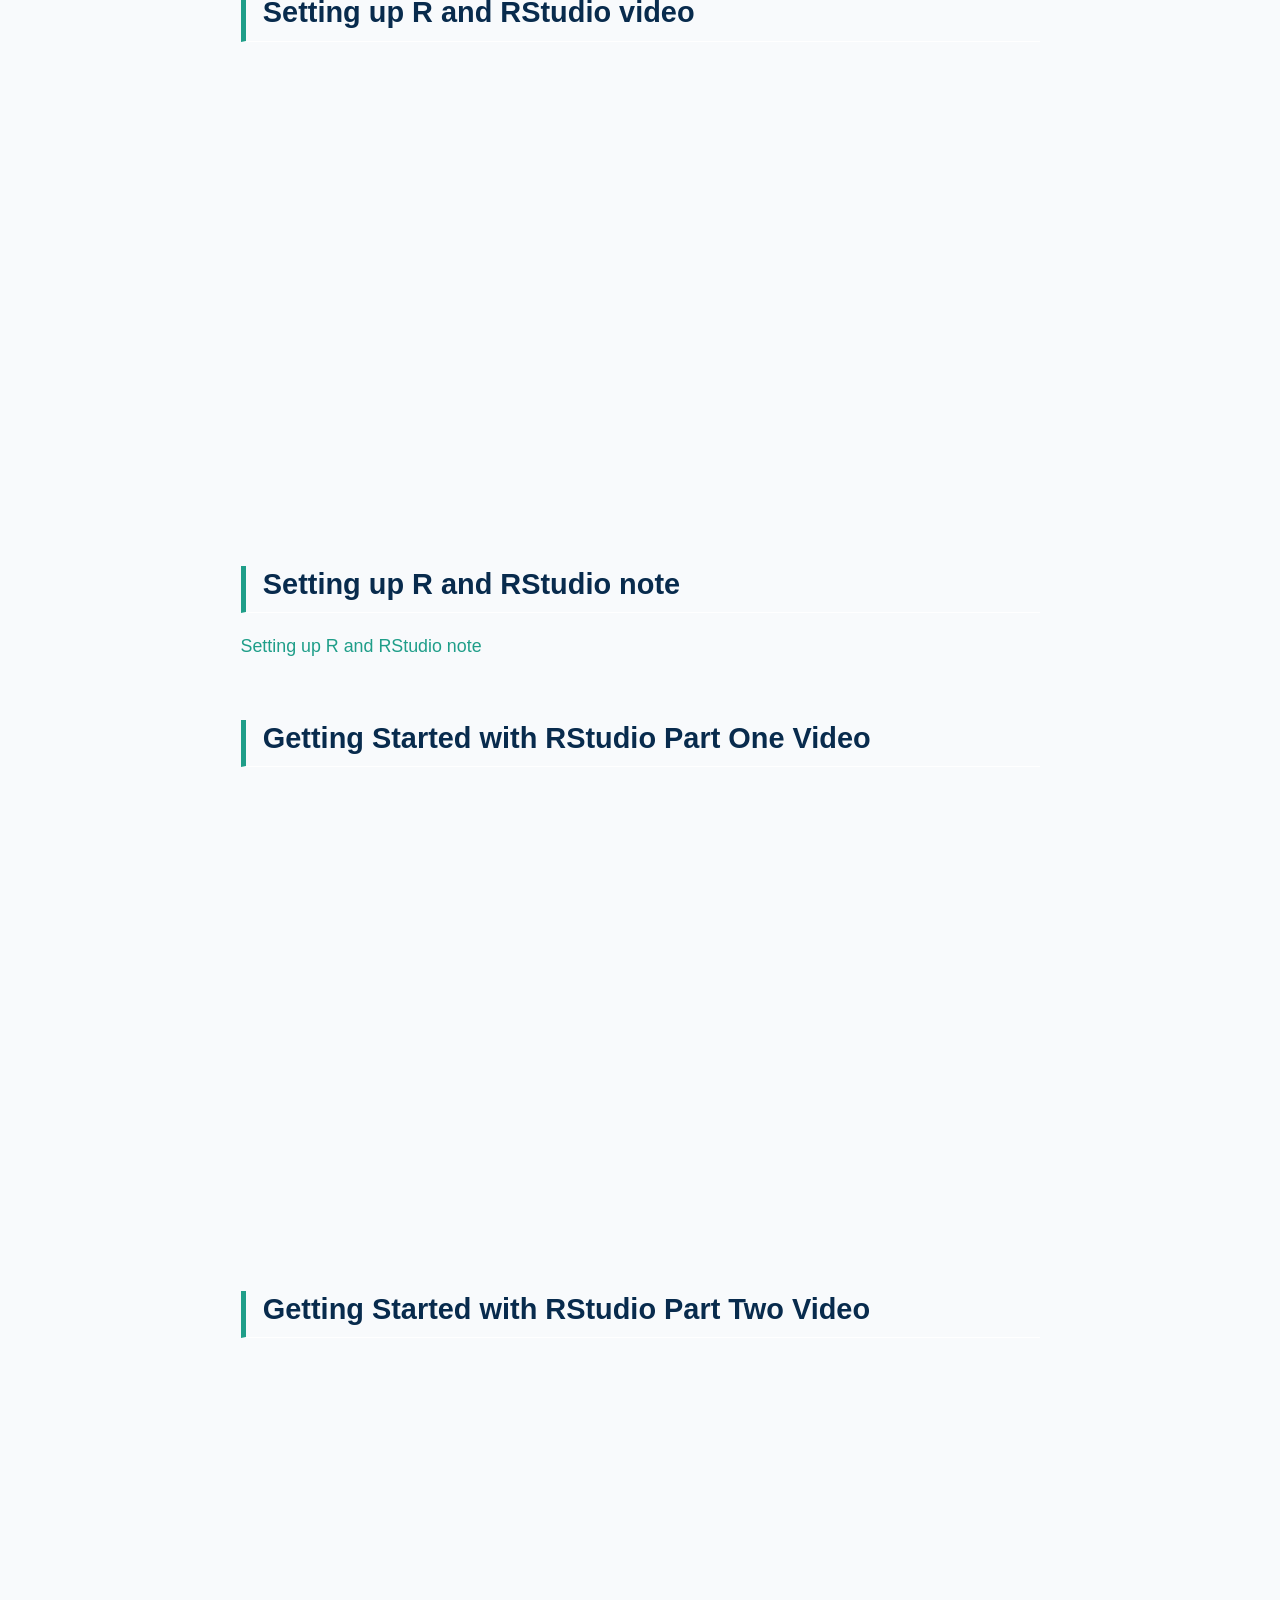
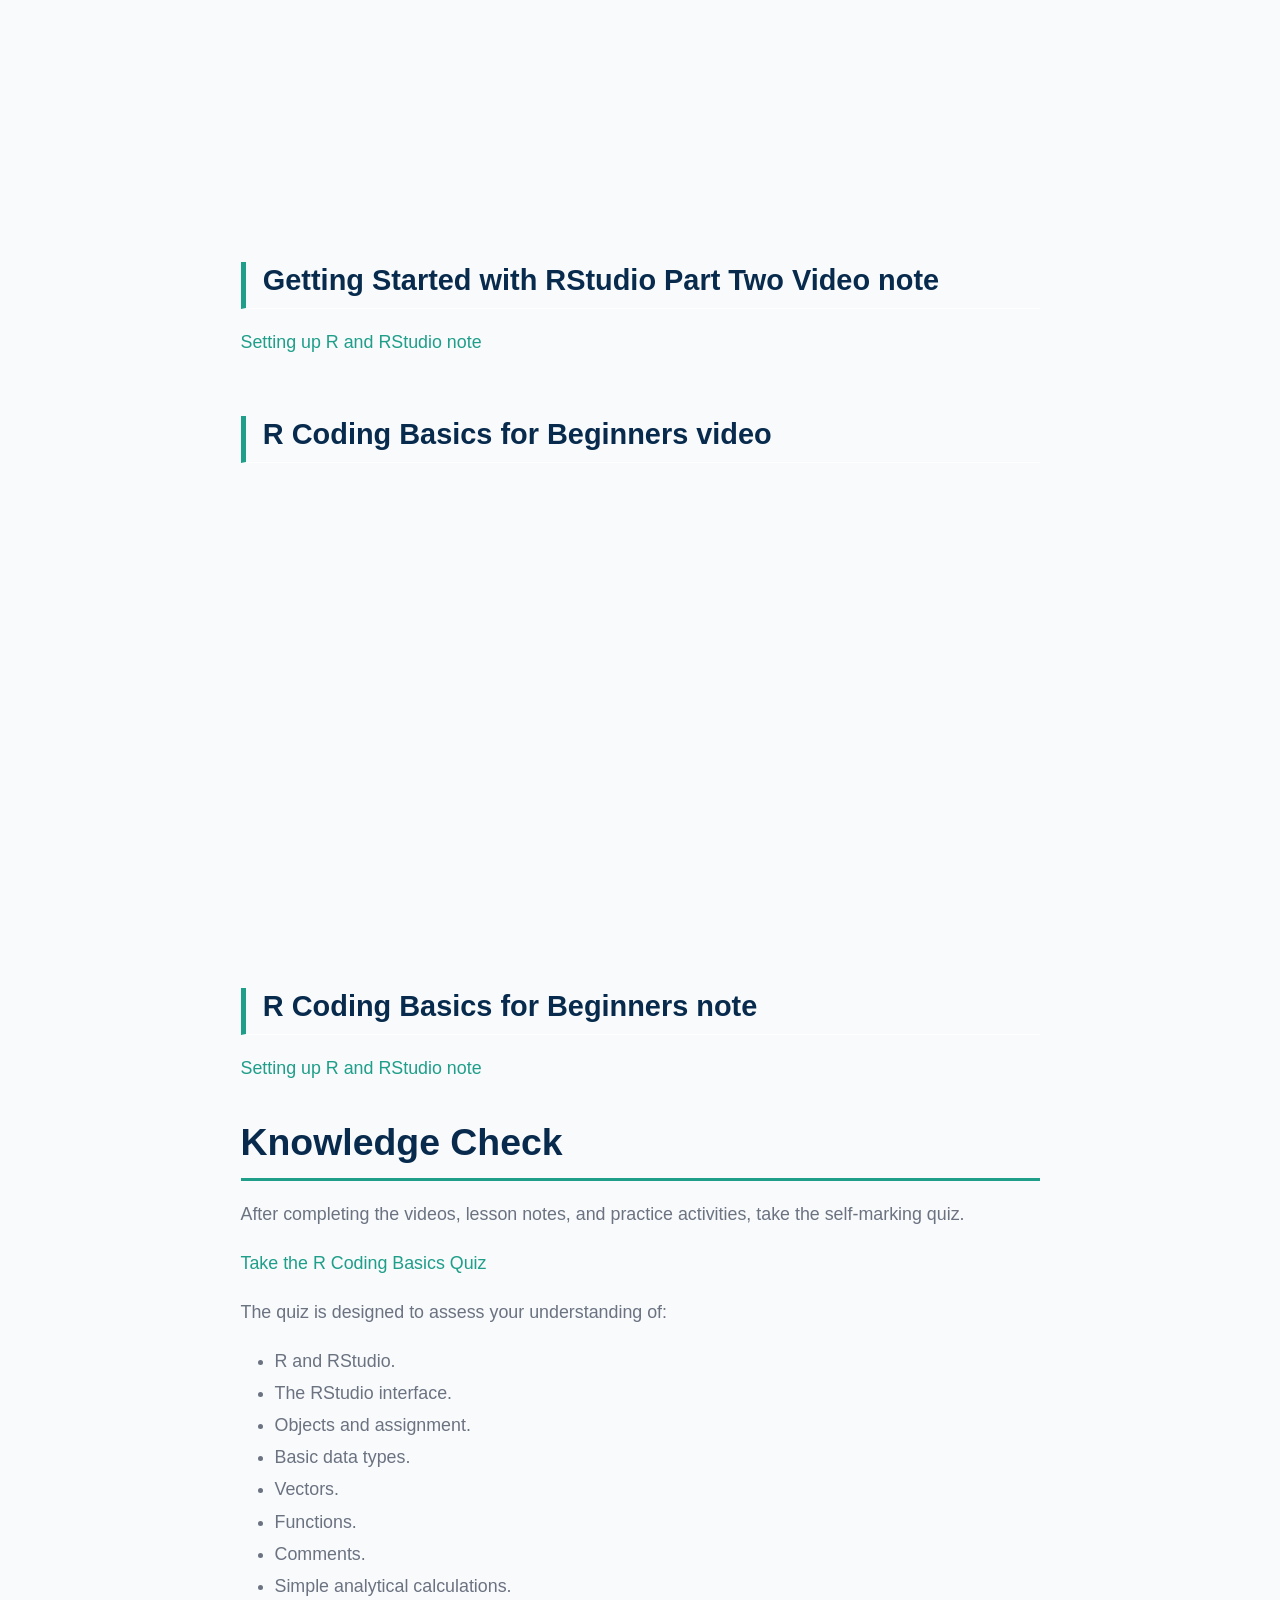
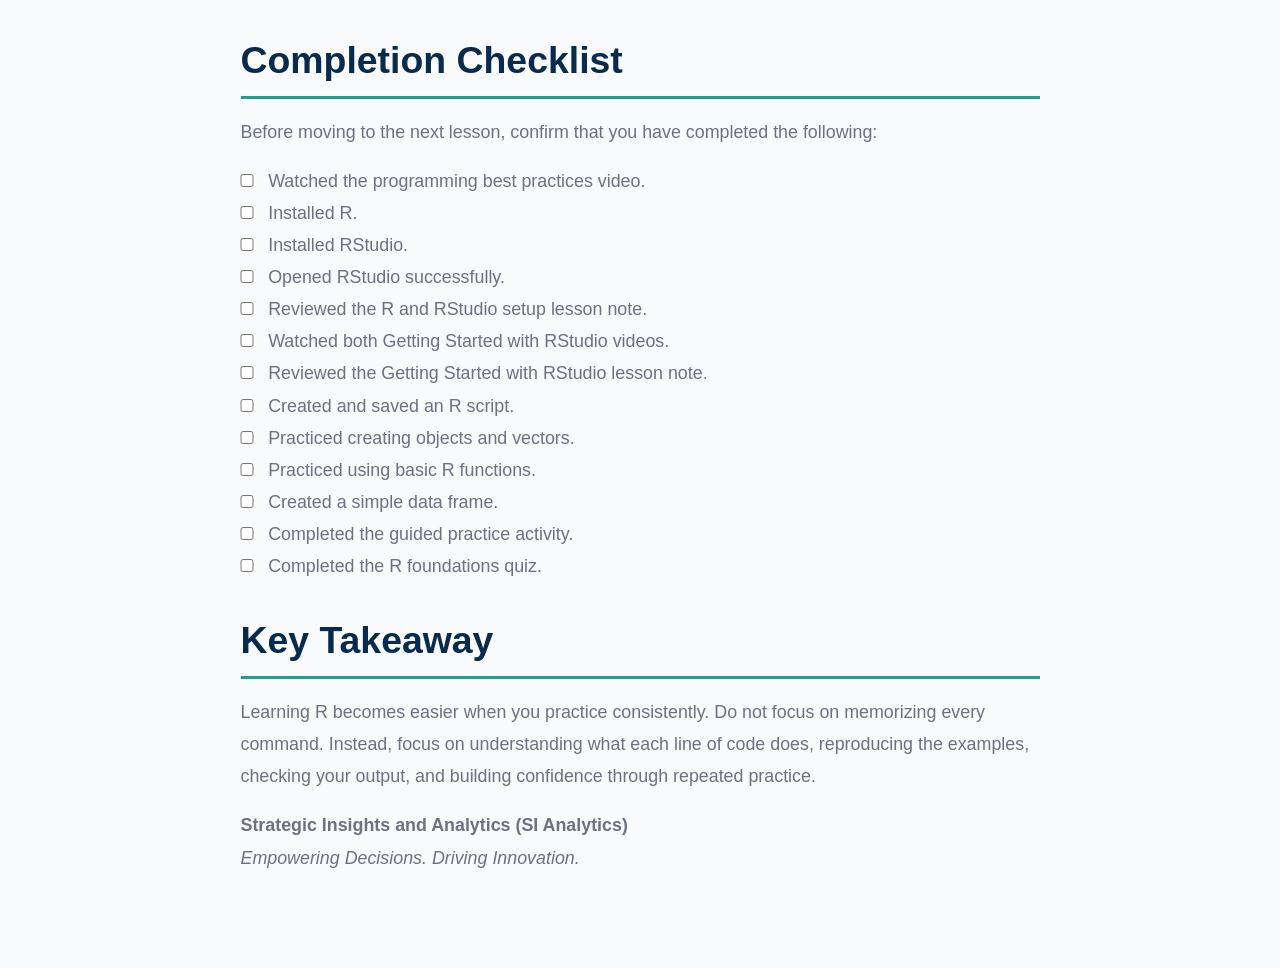
<file: r_foundation_class.html>
<!DOCTYPE html>
<html xmlns="http://www.w3.org/1999/xhtml" lang="en" xml:lang="en"><head>

<meta charset="utf-8">
<meta name="generator" content="quarto-1.6.40">

<meta name="viewport" content="width=device-width, initial-scale=1.0, user-scalable=yes">

<meta name="author" content="Strategic Insights and Analytics (SI Analytics)">

<title>R Foundations for Beginners</title>
<style>
code{white-space: pre-wrap;}
span.smallcaps{font-variant: small-caps;}
div.columns{display: flex; gap: min(4vw, 1.5em);}
div.column{flex: auto; overflow-x: auto;}
div.hanging-indent{margin-left: 1.5em; text-indent: -1.5em;}
ul.task-list{list-style: none;}
ul.task-list li input[type="checkbox"] {
  width: 0.8em;
  margin: 0 0.8em 0.2em -1em; /* quarto-specific, see https://github.com/quarto-dev/quarto-cli/issues/4556 */ 
  vertical-align: middle;
}
</style>


<script src="r_foundation_class_files/libs/clipboard/clipboard.min.js"></script>
<script src="r_foundation_class_files/libs/quarto-html/quarto.js"></script>
<script src="r_foundation_class_files/libs/quarto-html/popper.min.js"></script>
<script src="r_foundation_class_files/libs/quarto-html/tippy.umd.min.js"></script>
<script src="r_foundation_class_files/libs/quarto-html/anchor.min.js"></script>
<link href="r_foundation_class_files/libs/quarto-html/tippy.css" rel="stylesheet">
<link href="r_foundation_class_files/libs/quarto-html/quarto-syntax-highlighting-549806ee2085284f45b00abea8c6df48.css" rel="stylesheet" id="quarto-text-highlighting-styles">
<script src="r_foundation_class_files/libs/bootstrap/bootstrap.min.js"></script>
<link href="r_foundation_class_files/libs/bootstrap/bootstrap-icons.css" rel="stylesheet">
<link href="r_foundation_class_files/libs/bootstrap/bootstrap-8a79a254b8e706d3c925cde0a310d4f0.min.css" rel="stylesheet" append-hash="true" id="quarto-bootstrap" data-mode="light">


<link rel="stylesheet" href="si-analytics.css">
</head>

<body class="fullcontent">

<div id="quarto-content" class="page-columns page-rows-contents page-layout-article">

<main class="content" id="quarto-document-content">

<header id="title-block-header" class="quarto-title-block default">
<div class="quarto-title">
<h1 class="title">R Foundations for Beginners</h1>
<p class="subtitle lead">Programming Best Practices, R Setup, RStudio, and Coding Basics</p>
</div>



<div class="quarto-title-meta">

    <div>
    <div class="quarto-title-meta-heading">Author</div>
    <div class="quarto-title-meta-contents">
             <p>Strategic Insights and Analytics (SI Analytics) </p>
          </div>
  </div>
    
  
    
  </div>
  


</header>


<section id="welcome" class="level1">
<h1>Welcome</h1>
<p>Welcome to <strong>R Foundations for Beginners</strong>, an introductory learning module developed by <strong>Strategic Insights and Analytics (SI Analytics)</strong>.</p>
<p>This module is designed for learners who are completely new to R, RStudio, or programming. You will move through the materials in a deliberate sequence, beginning with good programming habits, followed by software setup, orientation to the RStudio environment, and basic R coding.</p>
<p>You do not need prior programming experience. Work through each section in order, reproduce the examples in your own R script, and take brief notes as you progress.</p>
</section>
<section id="learning-objectives" class="level1">
<h1>Learning Objectives</h1>
<p>By the end of this module, you should be able to:</p>
<ol type="1">
<li>Describe practical programming habits that support accurate and reproducible analysis.</li>
<li>Install and open R and RStudio successfully.</li>
<li>Identify the main panes and features of the RStudio interface.</li>
<li>Create and run an R script.</li>
<li>Create objects, vectors, and simple data frames in R.</li>
<li>Use common functions to summarize data.</li>
<li>Complete a short quiz to assess your understanding of R foundations.</li>
</ol>
<section id="programming-best-practices-for-data-analytics" class="level2">
<h2 class="anchored" data-anchor-id="programming-best-practices-for-data-analytics">Programming Best Practices for Data Analytics</h2>
<div class="quarto-video ratio ratio-16x9"><iframe data-external="1" src="https://www.youtube.com/embed/qU1fpURTKd8" title="" frameborder="0" allow="accelerometer; autoplay; clipboard-write; encrypted-media; gyroscope; picture-in-picture" allowfullscreen=""></iframe></div>
</section>
<section id="setting-up-r-and-rstudio-video" class="level2">
<h2 class="anchored" data-anchor-id="setting-up-r-and-rstudio-video">Setting up R and RStudio video</h2>
<div class="quarto-video ratio ratio-16x9"><iframe data-external="1" src="https://www.youtube.com/embed/AtiDInv5AUU" title="" frameborder="0" allow="accelerometer; autoplay; clipboard-write; encrypted-media; gyroscope; picture-in-picture" allowfullscreen=""></iframe></div>
</section>
<section id="setting-up-r-and-rstudio-note" class="level2">
<h2 class="anchored" data-anchor-id="setting-up-r-and-rstudio-note">Setting up R and RStudio note</h2>
<p><a href="https://sianalyticslab.github.io/quarto/ls01_setting_up.html">Setting up R and RStudio note</a></p>
</section>
<section id="getting-started-with-rstudio-part-one-video" class="level2">
<h2 class="anchored" data-anchor-id="getting-started-with-rstudio-part-one-video">Getting Started with RStudio Part One Video</h2>
<div class="quarto-video ratio ratio-16x9"><iframe data-external="1" src="https://www.youtube.com/embed/o5X0reZGxg4" title="" frameborder="0" allow="accelerometer; autoplay; clipboard-write; encrypted-media; gyroscope; picture-in-picture" allowfullscreen=""></iframe></div>
</section>
<section id="getting-started-with-rstudio-part-two-video" class="level2">
<h2 class="anchored" data-anchor-id="getting-started-with-rstudio-part-two-video">Getting Started with RStudio Part Two Video</h2>
<div class="quarto-video ratio ratio-16x9"><iframe data-external="1" src="https://www.youtube.com/embed/2d-U2tJ_h1o" title="" frameborder="0" allow="accelerometer; autoplay; clipboard-write; encrypted-media; gyroscope; picture-in-picture" allowfullscreen=""></iframe></div>
</section>
<section id="getting-started-with-rstudio-part-two-video-note" class="level2">
<h2 class="anchored" data-anchor-id="getting-started-with-rstudio-part-two-video-note">Getting Started with RStudio Part Two Video note</h2>
<p><a href="https://sianalyticslab.github.io/quarto/ls02_using_rstudio.html">Setting up R and RStudio note</a></p>
</section>
<section id="r-coding-basics-for-beginners-video" class="level2">
<h2 class="anchored" data-anchor-id="r-coding-basics-for-beginners-video">R Coding Basics for Beginners video</h2>
<div class="quarto-video ratio ratio-16x9"><iframe data-external="1" src="https://www.youtube.com/embed/50b5fEczT8M" title="" frameborder="0" allow="accelerometer; autoplay; clipboard-write; encrypted-media; gyroscope; picture-in-picture" allowfullscreen=""></iframe></div>
</section>
<section id="r-coding-basics-for-beginners-note" class="level2">
<h2 class="anchored" data-anchor-id="r-coding-basics-for-beginners-note">R Coding Basics for Beginners note</h2>
<p><a href="https://sianalyticslab.github.io/quarto/ls03_coding_basics.html">Setting up R and RStudio note</a></p>
</section>
</section>
<section id="knowledge-check" class="level1">
<h1>Knowledge Check</h1>
<p>After completing the videos, lesson notes, and practice activities, take the self-marking quiz.</p>
<p><a href="https://sianalyticslab.github.io/learners/si_analytics_r_coding_basics_quiz.html">Take the R Coding Basics Quiz</a></p>
<p>The quiz is designed to assess your understanding of:</p>
<ul>
<li>R and RStudio.</li>
<li>The RStudio interface.</li>
<li>Objects and assignment.</li>
<li>Basic data types.</li>
<li>Vectors.</li>
<li>Functions.</li>
<li>Comments.</li>
<li>Simple analytical calculations.</li>
</ul>
</section>
<section id="completion-checklist" class="level1">
<h1>Completion Checklist</h1>
<p>Before moving to the next lesson, confirm that you have completed the following:</p>
<ul class="task-list">
<li><label><input type="checkbox">Watched the programming best practices video.</label></li>
<li><label><input type="checkbox">Installed R.</label></li>
<li><label><input type="checkbox">Installed RStudio.</label></li>
<li><label><input type="checkbox">Opened RStudio successfully.</label></li>
<li><label><input type="checkbox">Reviewed the R and RStudio setup lesson note.</label></li>
<li><label><input type="checkbox">Watched both Getting Started with RStudio videos.</label></li>
<li><label><input type="checkbox">Reviewed the Getting Started with RStudio lesson note.</label></li>
<li><label><input type="checkbox">Created and saved an R script.</label></li>
<li><label><input type="checkbox">Practiced creating objects and vectors.</label></li>
<li><label><input type="checkbox">Practiced using basic R functions.</label></li>
<li><label><input type="checkbox">Created a simple data frame.</label></li>
<li><label><input type="checkbox">Completed the guided practice activity.</label></li>
<li><label><input type="checkbox">Completed the R foundations quiz.</label></li>
</ul>
</section>
<section id="key-takeaway" class="level1">
<h1>Key Takeaway</h1>
<p>Learning R becomes easier when you practice consistently. Do not focus on memorizing every command. Instead, focus on understanding what each line of code does, reproducing the examples, checking your output, and building confidence through repeated practice.</p>
<p><strong>Strategic Insights and Analytics (SI Analytics)</strong><br>
<em>Empowering Decisions. Driving Innovation.</em></p>
</section>

</main>
<!-- /main column -->
<script id="quarto-html-after-body" type="application/javascript">
window.document.addEventListener("DOMContentLoaded", function (event) {
  const toggleBodyColorMode = (bsSheetEl) => {
    const mode = bsSheetEl.getAttribute("data-mode");
    const bodyEl = window.document.querySelector("body");
    if (mode === "dark") {
      bodyEl.classList.add("quarto-dark");
      bodyEl.classList.remove("quarto-light");
    } else {
      bodyEl.classList.add("quarto-light");
      bodyEl.classList.remove("quarto-dark");
    }
  }
  const toggleBodyColorPrimary = () => {
    const bsSheetEl = window.document.querySelector("link#quarto-bootstrap");
    if (bsSheetEl) {
      toggleBodyColorMode(bsSheetEl);
    }
  }
  toggleBodyColorPrimary();  
  const icon = "";
  const anchorJS = new window.AnchorJS();
  anchorJS.options = {
    placement: 'right',
    icon: icon
  };
  anchorJS.add('.anchored');
  const isCodeAnnotation = (el) => {
    for (const clz of el.classList) {
      if (clz.startsWith('code-annotation-')) {                     
        return true;
      }
    }
    return false;
  }
  const onCopySuccess = function(e) {
    // button target
    const button = e.trigger;
    // don't keep focus
    button.blur();
    // flash "checked"
    button.classList.add('code-copy-button-checked');
    var currentTitle = button.getAttribute("title");
    button.setAttribute("title", "Copied!");
    let tooltip;
    if (window.bootstrap) {
      button.setAttribute("data-bs-toggle", "tooltip");
      button.setAttribute("data-bs-placement", "left");
      button.setAttribute("data-bs-title", "Copied!");
      tooltip = new bootstrap.Tooltip(button, 
        { trigger: "manual", 
          customClass: "code-copy-button-tooltip",
          offset: [0, -8]});
      tooltip.show();    
    }
    setTimeout(function() {
      if (tooltip) {
        tooltip.hide();
        button.removeAttribute("data-bs-title");
        button.removeAttribute("data-bs-toggle");
        button.removeAttribute("data-bs-placement");
      }
      button.setAttribute("title", currentTitle);
      button.classList.remove('code-copy-button-checked');
    }, 1000);
    // clear code selection
    e.clearSelection();
  }
  const getTextToCopy = function(trigger) {
      const codeEl = trigger.previousElementSibling.cloneNode(true);
      for (const childEl of codeEl.children) {
        if (isCodeAnnotation(childEl)) {
          childEl.remove();
        }
      }
      return codeEl.innerText;
  }
  const clipboard = new window.ClipboardJS('.code-copy-button:not([data-in-quarto-modal])', {
    text: getTextToCopy
  });
  clipboard.on('success', onCopySuccess);
  if (window.document.getElementById('quarto-embedded-source-code-modal')) {
    const clipboardModal = new window.ClipboardJS('.code-copy-button[data-in-quarto-modal]', {
      text: getTextToCopy,
      container: window.document.getElementById('quarto-embedded-source-code-modal')
    });
    clipboardModal.on('success', onCopySuccess);
  }
    var localhostRegex = new RegExp(/^(?:http|https):\/\/localhost\:?[0-9]*\//);
    var mailtoRegex = new RegExp(/^mailto:/);
      var filterRegex = new RegExp('/' + window.location.host + '/');
    var isInternal = (href) => {
        return filterRegex.test(href) || localhostRegex.test(href) || mailtoRegex.test(href);
    }
    // Inspect non-navigation links and adorn them if external
 	var links = window.document.querySelectorAll('a[href]:not(.nav-link):not(.navbar-brand):not(.toc-action):not(.sidebar-link):not(.sidebar-item-toggle):not(.pagination-link):not(.no-external):not([aria-hidden]):not(.dropdown-item):not(.quarto-navigation-tool):not(.about-link)');
    for (var i=0; i<links.length; i++) {
      const link = links[i];
      if (!isInternal(link.href)) {
        // undo the damage that might have been done by quarto-nav.js in the case of
        // links that we want to consider external
        if (link.dataset.originalHref !== undefined) {
          link.href = link.dataset.originalHref;
        }
      }
    }
  function tippyHover(el, contentFn, onTriggerFn, onUntriggerFn) {
    const config = {
      allowHTML: true,
      maxWidth: 500,
      delay: 100,
      arrow: false,
      appendTo: function(el) {
          return el.parentElement;
      },
      interactive: true,
      interactiveBorder: 10,
      theme: 'quarto',
      placement: 'bottom-start',
    };
    if (contentFn) {
      config.content = contentFn;
    }
    if (onTriggerFn) {
      config.onTrigger = onTriggerFn;
    }
    if (onUntriggerFn) {
      config.onUntrigger = onUntriggerFn;
    }
    window.tippy(el, config); 
  }
  const noterefs = window.document.querySelectorAll('a[role="doc-noteref"]');
  for (var i=0; i<noterefs.length; i++) {
    const ref = noterefs[i];
    tippyHover(ref, function() {
      // use id or data attribute instead here
      let href = ref.getAttribute('data-footnote-href') || ref.getAttribute('href');
      try { href = new URL(href).hash; } catch {}
      const id = href.replace(/^#\/?/, "");
      const note = window.document.getElementById(id);
      if (note) {
        return note.innerHTML;
      } else {
        return "";
      }
    });
  }
  const xrefs = window.document.querySelectorAll('a.quarto-xref');
  const processXRef = (id, note) => {
    // Strip column container classes
    const stripColumnClz = (el) => {
      el.classList.remove("page-full", "page-columns");
      if (el.children) {
        for (const child of el.children) {
          stripColumnClz(child);
        }
      }
    }
    stripColumnClz(note)
    if (id === null || id.startsWith('sec-')) {
      // Special case sections, only their first couple elements
      const container = document.createElement("div");
      if (note.children && note.children.length > 2) {
        container.appendChild(note.children[0].cloneNode(true));
        for (let i = 1; i < note.children.length; i++) {
          const child = note.children[i];
          if (child.tagName === "P" && child.innerText === "") {
            continue;
          } else {
            container.appendChild(child.cloneNode(true));
            break;
          }
        }
        if (window.Quarto?.typesetMath) {
          window.Quarto.typesetMath(container);
        }
        return container.innerHTML
      } else {
        if (window.Quarto?.typesetMath) {
          window.Quarto.typesetMath(note);
        }
        return note.innerHTML;
      }
    } else {
      // Remove any anchor links if they are present
      const anchorLink = note.querySelector('a.anchorjs-link');
      if (anchorLink) {
        anchorLink.remove();
      }
      if (window.Quarto?.typesetMath) {
        window.Quarto.typesetMath(note);
      }
      if (note.classList.contains("callout")) {
        return note.outerHTML;
      } else {
        return note.innerHTML;
      }
    }
  }
  for (var i=0; i<xrefs.length; i++) {
    const xref = xrefs[i];
    tippyHover(xref, undefined, function(instance) {
      instance.disable();
      let url = xref.getAttribute('href');
      let hash = undefined; 
      if (url.startsWith('#')) {
        hash = url;
      } else {
        try { hash = new URL(url).hash; } catch {}
      }
      if (hash) {
        const id = hash.replace(/^#\/?/, "");
        const note = window.document.getElementById(id);
        if (note !== null) {
          try {
            const html = processXRef(id, note.cloneNode(true));
            instance.setContent(html);
          } finally {
            instance.enable();
            instance.show();
          }
        } else {
          // See if we can fetch this
          fetch(url.split('#')[0])
          .then(res => res.text())
          .then(html => {
            const parser = new DOMParser();
            const htmlDoc = parser.parseFromString(html, "text/html");
            const note = htmlDoc.getElementById(id);
            if (note !== null) {
              const html = processXRef(id, note);
              instance.setContent(html);
            } 
          }).finally(() => {
            instance.enable();
            instance.show();
          });
        }
      } else {
        // See if we can fetch a full url (with no hash to target)
        // This is a special case and we should probably do some content thinning / targeting
        fetch(url)
        .then(res => res.text())
        .then(html => {
          const parser = new DOMParser();
          const htmlDoc = parser.parseFromString(html, "text/html");
          const note = htmlDoc.querySelector('main.content');
          if (note !== null) {
            // This should only happen for chapter cross references
            // (since there is no id in the URL)
            // remove the first header
            if (note.children.length > 0 && note.children[0].tagName === "HEADER") {
              note.children[0].remove();
            }
            const html = processXRef(null, note);
            instance.setContent(html);
          } 
        }).finally(() => {
          instance.enable();
          instance.show();
        });
      }
    }, function(instance) {
    });
  }
      let selectedAnnoteEl;
      const selectorForAnnotation = ( cell, annotation) => {
        let cellAttr = 'data-code-cell="' + cell + '"';
        let lineAttr = 'data-code-annotation="' +  annotation + '"';
        const selector = 'span[' + cellAttr + '][' + lineAttr + ']';
        return selector;
      }
      const selectCodeLines = (annoteEl) => {
        const doc = window.document;
        const targetCell = annoteEl.getAttribute("data-target-cell");
        const targetAnnotation = annoteEl.getAttribute("data-target-annotation");
        const annoteSpan = window.document.querySelector(selectorForAnnotation(targetCell, targetAnnotation));
        const lines = annoteSpan.getAttribute("data-code-lines").split(",");
        const lineIds = lines.map((line) => {
          return targetCell + "-" + line;
        })
        let top = null;
        let height = null;
        let parent = null;
        if (lineIds.length > 0) {
            //compute the position of the single el (top and bottom and make a div)
            const el = window.document.getElementById(lineIds[0]);
            top = el.offsetTop;
            height = el.offsetHeight;
            parent = el.parentElement.parentElement;
          if (lineIds.length > 1) {
            const lastEl = window.document.getElementById(lineIds[lineIds.length - 1]);
            const bottom = lastEl.offsetTop + lastEl.offsetHeight;
            height = bottom - top;
          }
          if (top !== null && height !== null && parent !== null) {
            // cook up a div (if necessary) and position it 
            let div = window.document.getElementById("code-annotation-line-highlight");
            if (div === null) {
              div = window.document.createElement("div");
              div.setAttribute("id", "code-annotation-line-highlight");
              div.style.position = 'absolute';
              parent.appendChild(div);
            }
            div.style.top = top - 2 + "px";
            div.style.height = height + 4 + "px";
            div.style.left = 0;
            let gutterDiv = window.document.getElementById("code-annotation-line-highlight-gutter");
            if (gutterDiv === null) {
              gutterDiv = window.document.createElement("div");
              gutterDiv.setAttribute("id", "code-annotation-line-highlight-gutter");
              gutterDiv.style.position = 'absolute';
              const codeCell = window.document.getElementById(targetCell);
              const gutter = codeCell.querySelector('.code-annotation-gutter');
              gutter.appendChild(gutterDiv);
            }
            gutterDiv.style.top = top - 2 + "px";
            gutterDiv.style.height = height + 4 + "px";
          }
          selectedAnnoteEl = annoteEl;
        }
      };
      const unselectCodeLines = () => {
        const elementsIds = ["code-annotation-line-highlight", "code-annotation-line-highlight-gutter"];
        elementsIds.forEach((elId) => {
          const div = window.document.getElementById(elId);
          if (div) {
            div.remove();
          }
        });
        selectedAnnoteEl = undefined;
      };
        // Handle positioning of the toggle
    window.addEventListener(
      "resize",
      throttle(() => {
        elRect = undefined;
        if (selectedAnnoteEl) {
          selectCodeLines(selectedAnnoteEl);
        }
      }, 10)
    );
    function throttle(fn, ms) {
    let throttle = false;
    let timer;
      return (...args) => {
        if(!throttle) { // first call gets through
            fn.apply(this, args);
            throttle = true;
        } else { // all the others get throttled
            if(timer) clearTimeout(timer); // cancel #2
            timer = setTimeout(() => {
              fn.apply(this, args);
              timer = throttle = false;
            }, ms);
        }
      };
    }
      // Attach click handler to the DT
      const annoteDls = window.document.querySelectorAll('dt[data-target-cell]');
      for (const annoteDlNode of annoteDls) {
        annoteDlNode.addEventListener('click', (event) => {
          const clickedEl = event.target;
          if (clickedEl !== selectedAnnoteEl) {
            unselectCodeLines();
            const activeEl = window.document.querySelector('dt[data-target-cell].code-annotation-active');
            if (activeEl) {
              activeEl.classList.remove('code-annotation-active');
            }
            selectCodeLines(clickedEl);
            clickedEl.classList.add('code-annotation-active');
          } else {
            // Unselect the line
            unselectCodeLines();
            clickedEl.classList.remove('code-annotation-active');
          }
        });
      }
  const findCites = (el) => {
    const parentEl = el.parentElement;
    if (parentEl) {
      const cites = parentEl.dataset.cites;
      if (cites) {
        return {
          el,
          cites: cites.split(' ')
        };
      } else {
        return findCites(el.parentElement)
      }
    } else {
      return undefined;
    }
  };
  var bibliorefs = window.document.querySelectorAll('a[role="doc-biblioref"]');
  for (var i=0; i<bibliorefs.length; i++) {
    const ref = bibliorefs[i];
    const citeInfo = findCites(ref);
    if (citeInfo) {
      tippyHover(citeInfo.el, function() {
        var popup = window.document.createElement('div');
        citeInfo.cites.forEach(function(cite) {
          var citeDiv = window.document.createElement('div');
          citeDiv.classList.add('hanging-indent');
          citeDiv.classList.add('csl-entry');
          var biblioDiv = window.document.getElementById('ref-' + cite);
          if (biblioDiv) {
            citeDiv.innerHTML = biblioDiv.innerHTML;
          }
          popup.appendChild(citeDiv);
        });
        return popup.innerHTML;
      });
    }
  }
});
</script>
</div> <!-- /content -->




</body></html>
</file>
<file: introduction_quarto_files/libs/quarto-html/tippy.css>
.tippy-box[data-animation=fade][data-state=hidden]{opacity:0}[data-tippy-root]{max-width:calc(100vw - 10px)}.tippy-box{position:relative;background-color:#333;color:#fff;border-radius:4px;font-size:14px;line-height:1.4;white-space:normal;outline:0;transition-property:transform,visibility,opacity}.tippy-box[data-placement^=top]>.tippy-arrow{bottom:0}.tippy-box[data-placement^=top]>.tippy-arrow:before{bottom:-7px;left:0;border-width:8px 8px 0;border-top-color:initial;transform-origin:center top}.tippy-box[data-placement^=bottom]>.tippy-arrow{top:0}.tippy-box[data-placement^=bottom]>.tippy-arrow:before{top:-7px;left:0;border-width:0 8px 8px;border-bottom-color:initial;transform-origin:center bottom}.tippy-box[data-placement^=left]>.tippy-arrow{right:0}.tippy-box[data-placement^=left]>.tippy-arrow:before{border-width:8px 0 8px 8px;border-left-color:initial;right:-7px;transform-origin:center left}.tippy-box[data-placement^=right]>.tippy-arrow{left:0}.tippy-box[data-placement^=right]>.tippy-arrow:before{left:-7px;border-width:8px 8px 8px 0;border-right-color:initial;transform-origin:center right}.tippy-box[data-inertia][data-state=visible]{transition-timing-function:cubic-bezier(.54,1.5,.38,1.11)}.tippy-arrow{width:16px;height:16px;color:#333}.tippy-arrow:before{content:"";position:absolute;border-color:transparent;border-style:solid}.tippy-content{position:relative;padding:5px 9px;z-index:1}
</file>
<file: introduction_quarto_files/libs/quarto-html/quarto-syntax-highlighting-549806ee2085284f45b00abea8c6df48.css>
/* quarto syntax highlight colors */
:root {
  --quarto-hl-ot-color: #003B4F;
  --quarto-hl-at-color: #657422;
  --quarto-hl-ss-color: #20794D;
  --quarto-hl-an-color: #5E5E5E;
  --quarto-hl-fu-color: #4758AB;
  --quarto-hl-st-color: #20794D;
  --quarto-hl-cf-color: #003B4F;
  --quarto-hl-op-color: #5E5E5E;
  --quarto-hl-er-color: #AD0000;
  --quarto-hl-bn-color: #AD0000;
  --quarto-hl-al-color: #AD0000;
  --quarto-hl-va-color: #111111;
  --quarto-hl-bu-color: inherit;
  --quarto-hl-ex-color: inherit;
  --quarto-hl-pp-color: #AD0000;
  --quarto-hl-in-color: #5E5E5E;
  --quarto-hl-vs-color: #20794D;
  --quarto-hl-wa-color: #5E5E5E;
  --quarto-hl-do-color: #5E5E5E;
  --quarto-hl-im-color: #00769E;
  --quarto-hl-ch-color: #20794D;
  --quarto-hl-dt-color: #AD0000;
  --quarto-hl-fl-color: #AD0000;
  --quarto-hl-co-color: #5E5E5E;
  --quarto-hl-cv-color: #5E5E5E;
  --quarto-hl-cn-color: #8f5902;
  --quarto-hl-sc-color: #5E5E5E;
  --quarto-hl-dv-color: #AD0000;
  --quarto-hl-kw-color: #003B4F;
}

/* other quarto variables */
:root {
  --quarto-font-monospace: SFMono-Regular, Menlo, Monaco, Consolas, "Liberation Mono", "Courier New", monospace;
}

pre > code.sourceCode > span {
  color: #003B4F;
}

code span {
  color: #003B4F;
}

code.sourceCode > span {
  color: #003B4F;
}

div.sourceCode,
div.sourceCode pre.sourceCode {
  color: #003B4F;
}

code span.ot {
  color: #003B4F;
  font-style: inherit;
}

code span.at {
  color: #657422;
  font-style: inherit;
}

code span.ss {
  color: #20794D;
  font-style: inherit;
}

code span.an {
  color: #5E5E5E;
  font-style: inherit;
}

code span.fu {
  color: #4758AB;
  font-style: inherit;
}

code span.st {
  color: #20794D;
  font-style: inherit;
}

code span.cf {
  color: #003B4F;
  font-weight: bold;
  font-style: inherit;
}

code span.op {
  color: #5E5E5E;
  font-style: inherit;
}

code span.er {
  color: #AD0000;
  font-style: inherit;
}

code span.bn {
  color: #AD0000;
  font-style: inherit;
}

code span.al {
  color: #AD0000;
  font-style: inherit;
}

code span.va {
  color: #111111;
  font-style: inherit;
}

code span.bu {
  font-style: inherit;
}

code span.ex {
  font-style: inherit;
}

code span.pp {
  color: #AD0000;
  font-style: inherit;
}

code span.in {
  color: #5E5E5E;
  font-style: inherit;
}

code span.vs {
  color: #20794D;
  font-style: inherit;
}

code span.wa {
  color: #5E5E5E;
  font-style: italic;
}

code span.do {
  color: #5E5E5E;
  font-style: italic;
}

code span.im {
  color: #00769E;
  font-style: inherit;
}

code span.ch {
  color: #20794D;
  font-style: inherit;
}

code span.dt {
  color: #AD0000;
  font-style: inherit;
}

code span.fl {
  color: #AD0000;
  font-style: inherit;
}

code span.co {
  color: #5E5E5E;
  font-style: inherit;
}

code span.cv {
  color: #5E5E5E;
  font-style: italic;
}

code span.cn {
  color: #8f5902;
  font-style: inherit;
}

code span.sc {
  color: #5E5E5E;
  font-style: inherit;
}

code span.dv {
  color: #AD0000;
  font-style: inherit;
}

code span.kw {
  color: #003B4F;
  font-weight: bold;
  font-style: inherit;
}

.prevent-inlining {
  content: "</";
}

/*# sourceMappingURL=ae99138f4fbc2fb4c9f5e5cd69c22459.css.map */
</file>
<file: si-analytics.css>
/* ======================================================
   SI Analytics | R Markdown Branding
   Author: Strategic Insights & Analytics
   ====================================================== */

/* ---- Brand Tokens ---- */
:root {
  --si-navy: #082B4D;
  --si-teal: #1F9E89;
  --si-gold: #F4C430;
  --si-gray: #6B7280;
  --si-white: #F8FAFC;
  --si-border: #E5E7EB;
  --si-code-bg: #F1F5F9;
}

/* ---- Base Typography ---- */
html {
  font-size: 18px;
  scroll-behavior: smooth;
}

body {
  font-family: -apple-system, BlinkMacSystemFont, "Segoe UI",
               Roboto, Helvetica, Arial, sans-serif;
  line-height: 1.8;
  font-size: 1rem;
  color: var(--si-gray);
  background-color: var(--si-white);
}

/* ---- Main Content Width ---- */
.main-container,
.container-fluid {
  max-width: 1200px;
}

/* ---- Headings ---- */
h1,
h2,
h3,
h4,
h5,
h6 {
  color: var(--si-navy);
  font-weight: 600;
  line-height: 1.3;
}

h1 {
  font-size: 2.2rem;
  border-bottom: 3px solid var(--si-teal);
  padding-bottom: 0.3em;
}

h2 {
  font-size: 1.7rem;
  border-left: 5px solid var(--si-teal);
  padding-left: 0.6em;
  margin-top: 2em;
}

h3 {
  font-size: 1.35rem;
  border-left: 5px solid var(--si-navy);
  padding-left: 0.6em;
  margin-top: 1.8em;
}

/* ---- Paragraphs and Lists ---- */
p,
li {
  font-size: 1.05rem;
  line-height: 1.8;
}

/* ---- Links ---- */
a {
  color: var(--si-teal);
  text-decoration: none;
  font-weight: 500;
}

a:hover,
a:focus {
  color: var(--si-navy);
  text-decoration: underline;
}

/* ---- Responsive Video Preview ---- */
.video-container {
  position: relative;
  width: 100%;
  max-width: 960px;
  margin: 1.75rem auto 2.25rem;
  overflow: hidden;
  background-color: #000000;
  border: 1px solid var(--si-border);
  border-radius: 14px;
  box-shadow: 0 10px 30px rgba(8, 43, 77, 0.14);
  aspect-ratio: 16 / 9;
}

.video-container iframe {
  display: block;
  width: 100%;
  height: 100%;
  min-height: 300px;
  border: 0;
  border-radius: inherit;
}

/* Fallback for browsers without aspect-ratio support */
@supports not (aspect-ratio: 16 / 9) {
  .video-container {
    height: 0;
    padding-bottom: 56.25%;
  }

  .video-container iframe {
    position: absolute;
    top: 0;
    left: 0;
    min-height: 0;
  }
}

/* Optional video title */
.video-title {
  max-width: 960px;
  margin: 1.5rem auto 0.75rem;
  color: var(--si-navy);
  font-size: 1.15rem;
  font-weight: 600;
}

/* Optional video description */
.video-description {
  max-width: 960px;
  margin: -1rem auto 1.25rem;
  color: var(--si-gray);
  font-size: 0.95rem;
}

/* ---- Code Blocks ---- */
pre,
code {
  background-color: var(--si-code-bg);
  border-radius: 6px;
}

pre {
  padding: 1em;
  border-left: 4px solid var(--si-teal);
  overflow-x: auto;
}

code {
  color: var(--si-navy);
}

/* ---- Tables ---- */
table {
  border-collapse: collapse;
  width: 100%;
  margin: 1.2em 0;
}

th {
  background-color: var(--si-navy);
  color: white;
  padding: 0.75em;
  text-align: left;
}

td {
  padding: 0.75em;
  border-bottom: 1px solid var(--si-border);
}

tbody tr:nth-child(even) {
  background-color: #F8FAFC;
}

/* ---- Blockquotes and Callouts ---- */
blockquote {
  border-left: 5px solid var(--si-gold);
  padding: 0.8em 1em;
  background-color: #FFF9E6;
  color: #374151;
  border-radius: 0 8px 8px 0;
}

/* ---- Table of Contents ---- */
.tocify {
  background-color: var(--si-code-bg);
  border-radius: 8px;
  font-size: 0.95rem;
}

.tocify-item.list-group-item.active {
  background-color: var(--si-teal);
  border-color: var(--si-teal);
  color: white;
}

/* ---- Images ---- */
img {
  max-width: 100%;
  height: auto;
}

/* ---- Footer Signature ---- */
.si-footer {
  margin-top: 3em;
  padding-top: 1em;
  border-top: 1px solid var(--si-border);
  font-size: 0.9em;
  color: var(--si-gray);
}

/* ---- Mobile Adjustments ---- */
@media screen and (max-width: 768px) {
  html {
    font-size: 16px;
  }

  body {
    line-height: 1.7;
  }

  h1 {
    font-size: 1.8rem;
  }

  h2 {
    font-size: 1.45rem;
  }

  h3 {
    font-size: 1.2rem;
  }

  .video-container {
    margin: 1.25rem auto 1.75rem;
    border-radius: 10px;
  }

  .video-container iframe {
    min-height: 210px;
  }

  table {
    display: block;
    overflow-x: auto;
    white-space: nowrap;
  }
}

/* ---- Small Mobile Screens ---- */
@media screen and (max-width: 480px) {
  .video-container iframe {
    min-height: 190px;
  }
}
</file>
<file: r_foundation_class_files/libs/quarto-html/tippy.css>
.tippy-box[data-animation=fade][data-state=hidden]{opacity:0}[data-tippy-root]{max-width:calc(100vw - 10px)}.tippy-box{position:relative;background-color:#333;color:#fff;border-radius:4px;font-size:14px;line-height:1.4;white-space:normal;outline:0;transition-property:transform,visibility,opacity}.tippy-box[data-placement^=top]>.tippy-arrow{bottom:0}.tippy-box[data-placement^=top]>.tippy-arrow:before{bottom:-7px;left:0;border-width:8px 8px 0;border-top-color:initial;transform-origin:center top}.tippy-box[data-placement^=bottom]>.tippy-arrow{top:0}.tippy-box[data-placement^=bottom]>.tippy-arrow:before{top:-7px;left:0;border-width:0 8px 8px;border-bottom-color:initial;transform-origin:center bottom}.tippy-box[data-placement^=left]>.tippy-arrow{right:0}.tippy-box[data-placement^=left]>.tippy-arrow:before{border-width:8px 0 8px 8px;border-left-color:initial;right:-7px;transform-origin:center left}.tippy-box[data-placement^=right]>.tippy-arrow{left:0}.tippy-box[data-placement^=right]>.tippy-arrow:before{left:-7px;border-width:8px 8px 8px 0;border-right-color:initial;transform-origin:center right}.tippy-box[data-inertia][data-state=visible]{transition-timing-function:cubic-bezier(.54,1.5,.38,1.11)}.tippy-arrow{width:16px;height:16px;color:#333}.tippy-arrow:before{content:"";position:absolute;border-color:transparent;border-style:solid}.tippy-content{position:relative;padding:5px 9px;z-index:1}
</file>
<file: r_foundation_class_files/libs/quarto-html/quarto-syntax-highlighting-549806ee2085284f45b00abea8c6df48.css>
/* quarto syntax highlight colors */
:root {
  --quarto-hl-ot-color: #003B4F;
  --quarto-hl-at-color: #657422;
  --quarto-hl-ss-color: #20794D;
  --quarto-hl-an-color: #5E5E5E;
  --quarto-hl-fu-color: #4758AB;
  --quarto-hl-st-color: #20794D;
  --quarto-hl-cf-color: #003B4F;
  --quarto-hl-op-color: #5E5E5E;
  --quarto-hl-er-color: #AD0000;
  --quarto-hl-bn-color: #AD0000;
  --quarto-hl-al-color: #AD0000;
  --quarto-hl-va-color: #111111;
  --quarto-hl-bu-color: inherit;
  --quarto-hl-ex-color: inherit;
  --quarto-hl-pp-color: #AD0000;
  --quarto-hl-in-color: #5E5E5E;
  --quarto-hl-vs-color: #20794D;
  --quarto-hl-wa-color: #5E5E5E;
  --quarto-hl-do-color: #5E5E5E;
  --quarto-hl-im-color: #00769E;
  --quarto-hl-ch-color: #20794D;
  --quarto-hl-dt-color: #AD0000;
  --quarto-hl-fl-color: #AD0000;
  --quarto-hl-co-color: #5E5E5E;
  --quarto-hl-cv-color: #5E5E5E;
  --quarto-hl-cn-color: #8f5902;
  --quarto-hl-sc-color: #5E5E5E;
  --quarto-hl-dv-color: #AD0000;
  --quarto-hl-kw-color: #003B4F;
}

/* other quarto variables */
:root {
  --quarto-font-monospace: SFMono-Regular, Menlo, Monaco, Consolas, "Liberation Mono", "Courier New", monospace;
}

pre > code.sourceCode > span {
  color: #003B4F;
}

code span {
  color: #003B4F;
}

code.sourceCode > span {
  color: #003B4F;
}

div.sourceCode,
div.sourceCode pre.sourceCode {
  color: #003B4F;
}

code span.ot {
  color: #003B4F;
  font-style: inherit;
}

code span.at {
  color: #657422;
  font-style: inherit;
}

code span.ss {
  color: #20794D;
  font-style: inherit;
}

code span.an {
  color: #5E5E5E;
  font-style: inherit;
}

code span.fu {
  color: #4758AB;
  font-style: inherit;
}

code span.st {
  color: #20794D;
  font-style: inherit;
}

code span.cf {
  color: #003B4F;
  font-weight: bold;
  font-style: inherit;
}

code span.op {
  color: #5E5E5E;
  font-style: inherit;
}

code span.er {
  color: #AD0000;
  font-style: inherit;
}

code span.bn {
  color: #AD0000;
  font-style: inherit;
}

code span.al {
  color: #AD0000;
  font-style: inherit;
}

code span.va {
  color: #111111;
  font-style: inherit;
}

code span.bu {
  font-style: inherit;
}

code span.ex {
  font-style: inherit;
}

code span.pp {
  color: #AD0000;
  font-style: inherit;
}

code span.in {
  color: #5E5E5E;
  font-style: inherit;
}

code span.vs {
  color: #20794D;
  font-style: inherit;
}

code span.wa {
  color: #5E5E5E;
  font-style: italic;
}

code span.do {
  color: #5E5E5E;
  font-style: italic;
}

code span.im {
  color: #00769E;
  font-style: inherit;
}

code span.ch {
  color: #20794D;
  font-style: inherit;
}

code span.dt {
  color: #AD0000;
  font-style: inherit;
}

code span.fl {
  color: #AD0000;
  font-style: inherit;
}

code span.co {
  color: #5E5E5E;
  font-style: inherit;
}

code span.cv {
  color: #5E5E5E;
  font-style: italic;
}

code span.cn {
  color: #8f5902;
  font-style: inherit;
}

code span.sc {
  color: #5E5E5E;
  font-style: inherit;
}

code span.dv {
  color: #AD0000;
  font-style: inherit;
}

code span.kw {
  color: #003B4F;
  font-weight: bold;
  font-style: inherit;
}

.prevent-inlining {
  content: "</";
}

/*# sourceMappingURL=ae99138f4fbc2fb4c9f5e5cd69c22459.css.map */
</file>
